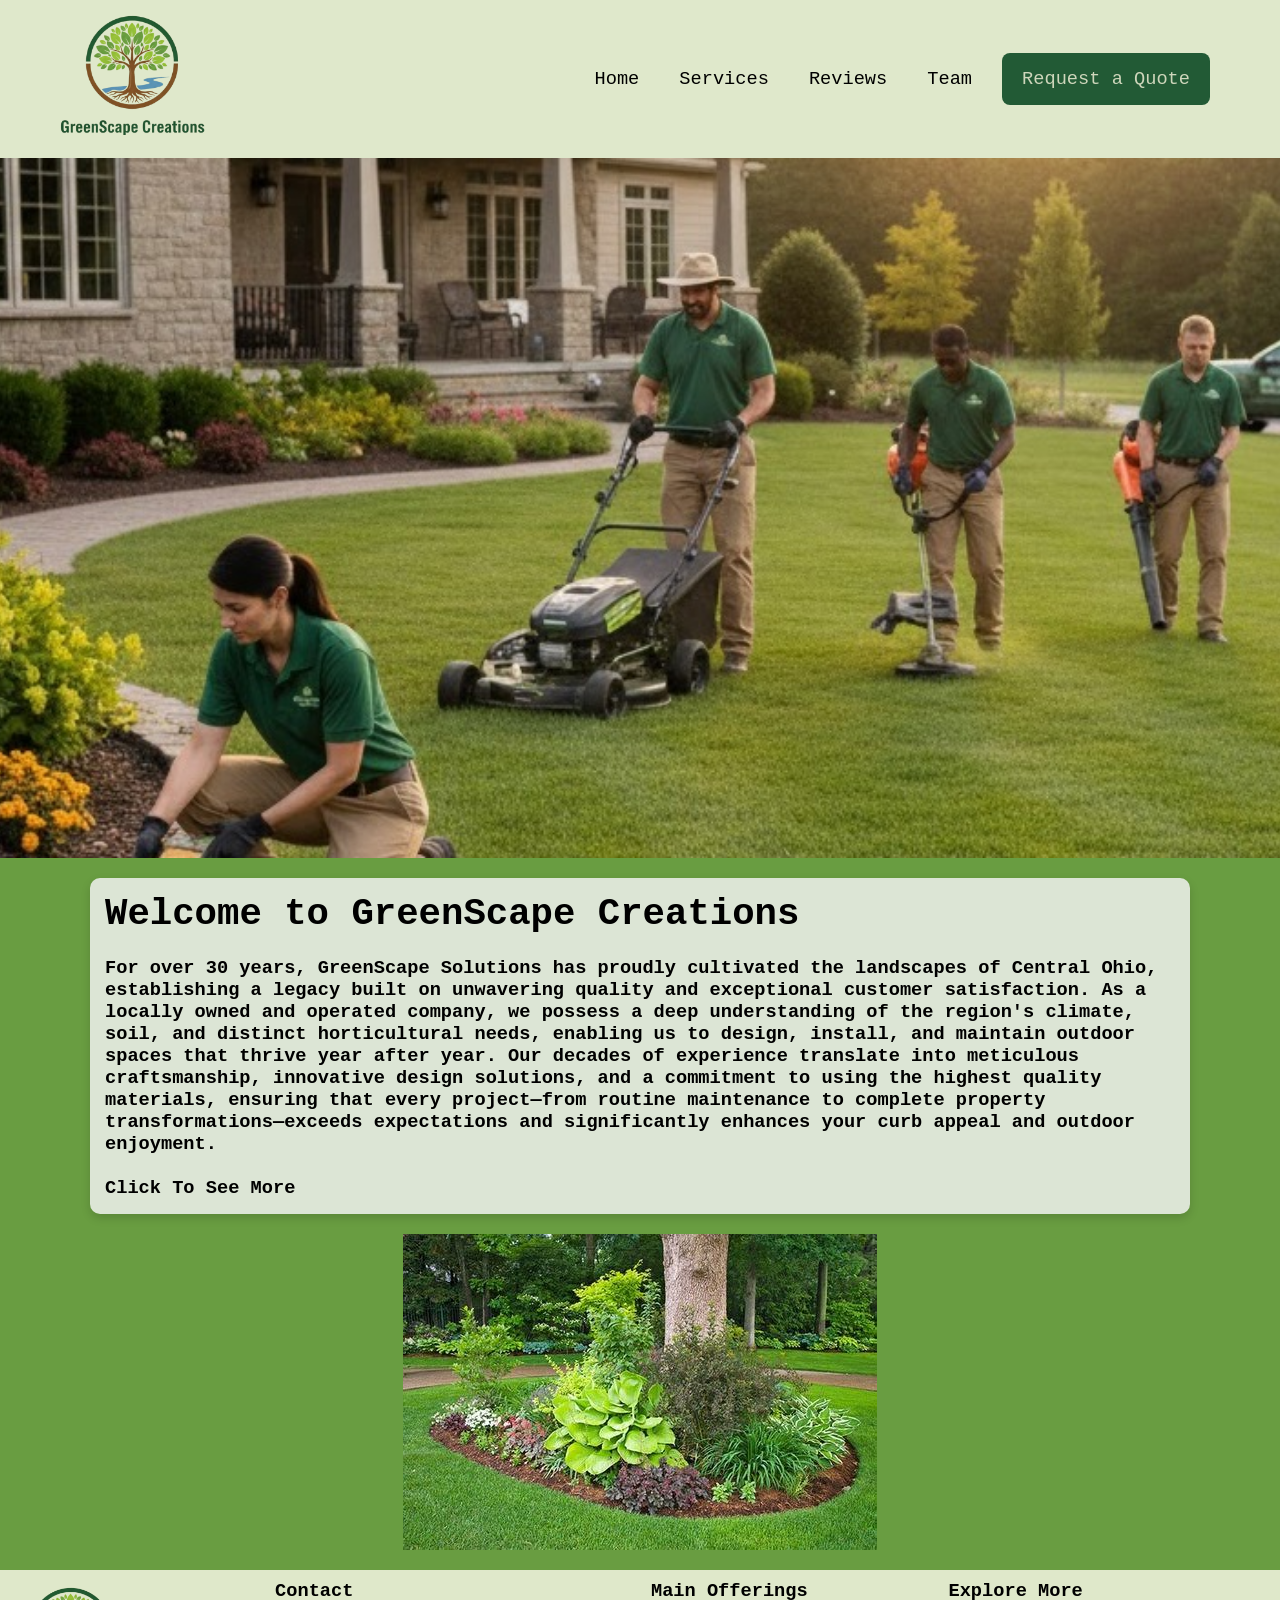
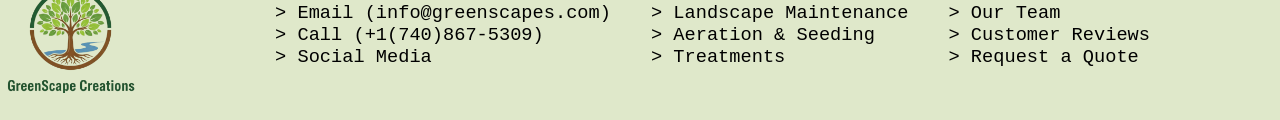
<file: index.html>
<!DOCTYPE html>
<html lang="en">
<head>
    <meta charset="UTF-8">
    <meta name="viewport" content="width=device-width, initial-scale=1.0">
    <title>Icon-Left Responsive Menu</title>
    <link rel="stylesheet" href="scripts/menu.css">
    <link rel="stylesheet" href="scripts/style.css">
    <link rel="stylesheet" href="scripts/footer.css">
    <link rel="stylesheet" href="scripts/services.css">
</head>
<body>
    <header class="navbar-container">
        <nav class="navbar">
            
            <div class="navbar-brand">
                <a href="/index.html"><img class="logo" src="img/icon.png" alt="GreenScape Logo"></a> 
            </div>

            <input type="checkbox" id="menu-toggle">
            
            <label for="menu-toggle" class="hamburger">
                <span class="bar"></span>
                <span class="bar"></span>
                <span class="bar"></span>
            </label>

            <ul class="nav-links">
                <li><a href="/index.html">Home</a></li>
                
                <li class="dropdown" id="csharp-dropdown">
                    <a href="services.html">Services</a>
                    <ul class="submenu">
                        <li><a href="aeration-seeding.html">Aeration-seeding</a></li>
                        <li><a href="landscape-maintenance.html">Landscaping Maintenance</a></li>
                        <li><a href="treatments.html">Treatments</a></li>
                    </ul>
                </li>
                
                <li><a href="reviews.html">Reviews</a></li>
                <li><a href="team.html">Team</a></li>

                <!-- <li class="dropdown" id="javascript-dropdown">
                    <a href="#javascript">JavaScript</a>
                    <ul class="submenu">
                        <li><a href="#js-frontend">Front End</a></li>
                        <li><a href="#js-backend">Back End</a></li>
                    </ul>
                </li> -->
                <li><a href="contact.html" id="request">Request a Quote</a></li>
            </ul>
        </nav>
    </header>
    <!--
    Kyle Palermini
    Aaron Wertz
    David Morales
    Alex Chandler
    Dylan Chanthasene
    -->

    <img src="img/frontPageImage2.jpg" alt="frontPageImage" class="frontPageImage">
    <div class="card-container">

        <div class="cardlite">
            <div class="card-content">
                <h1>Welcome to GreenScape Creations</h1>
                <br>
                <h4>For over 30 years, GreenScape Solutions has proudly cultivated the landscapes of Central Ohio, establishing a legacy built on unwavering quality and exceptional customer satisfaction. As a locally owned and operated company, we possess a deep understanding of the region's climate, soil, and distinct horticultural needs, enabling us to design, install, and maintain outdoor spaces that thrive year after year. Our decades of experience translate into meticulous craftsmanship, innovative design solutions, and a commitment to using the highest quality materials, ensuring that every project—from routine maintenance to complete property transformations—exceeds expectations and significantly enhances your curb appeal and outdoor enjoyment.</h4>
                <br>
                <details>
                    <summary class="More-Info"><strong>Click To See More</strong></summary>
                    <h4>At GreenScape Solutions, we believe that your landscape is a vital extension of your home or business, and we are dedicated to making that vision a reality. Our comprehensive suite of services covers every aspect of landscaping, including expert design, professional installation, and reliable year-round maintenance. We measure our success not just by the beauty of our finished projects, but by the long-term relationships we build with our clients. When you partner with GreenScape Solutions, you are choosing a company with a proven history of delivering outstanding results and earning the trust of the Central Ohio community.</h4>
                </details>
            </div>
        </div>
        <img src="img/review1-2.jpg" style="max-width: 100%; max-height: fit-content; position: relative;" alt="A picture of the trunk of a tree with a small garden around it">
    </div>
    
        <!--Footer-->
    <footer>
        <a href="/index.html"><img class="logo" src="img/icon.png" alt="GreenScape Logo"></a>
        <div>
            <ul class="links">
                <li>
                    <ul class="contact">
                        <li><strong>Contact</strong></li>
                        <li>><a href=""> Email (info@greenscapes.com)</a></li>
                        <li>><a href=""> Call (+1(740)867-5309)</a></li>
                        <li>><a href="https://facebook.dacc-appdev.com/"> Social Media</a></li>                 
                    </ul>
                </li>
                <li>
                    <ul class="mainoffering">
                        <li><strong>Main Offerings</strong></li>
                        <li>><a href="/landscape-maintenance.html"> Landscape Maintenance</a></li>
                        <li>><a href="/aeration-seeding.html"> Aeration & Seeding</a></li>
                        <li>><a href="/treatments.html"> Treatments</a></li>
                    </ul>
                </li>
                <li>
                    <ul class="exploremore">
                        <li><strong>Explore More</strong></li>
                        <li>><a href="/team.html"> Our Team</a></li>
                        <li>><a href="/reviews.html"> Customer Reviews</a></li>
                        <li>><a href="/contact.html"> Request a Quote</a></li>
                    </ul>
                </li>
            </ul>
        </div>
    </footer>

    <script src="scripts/script.js"></script>
</body>
</html>
</file>
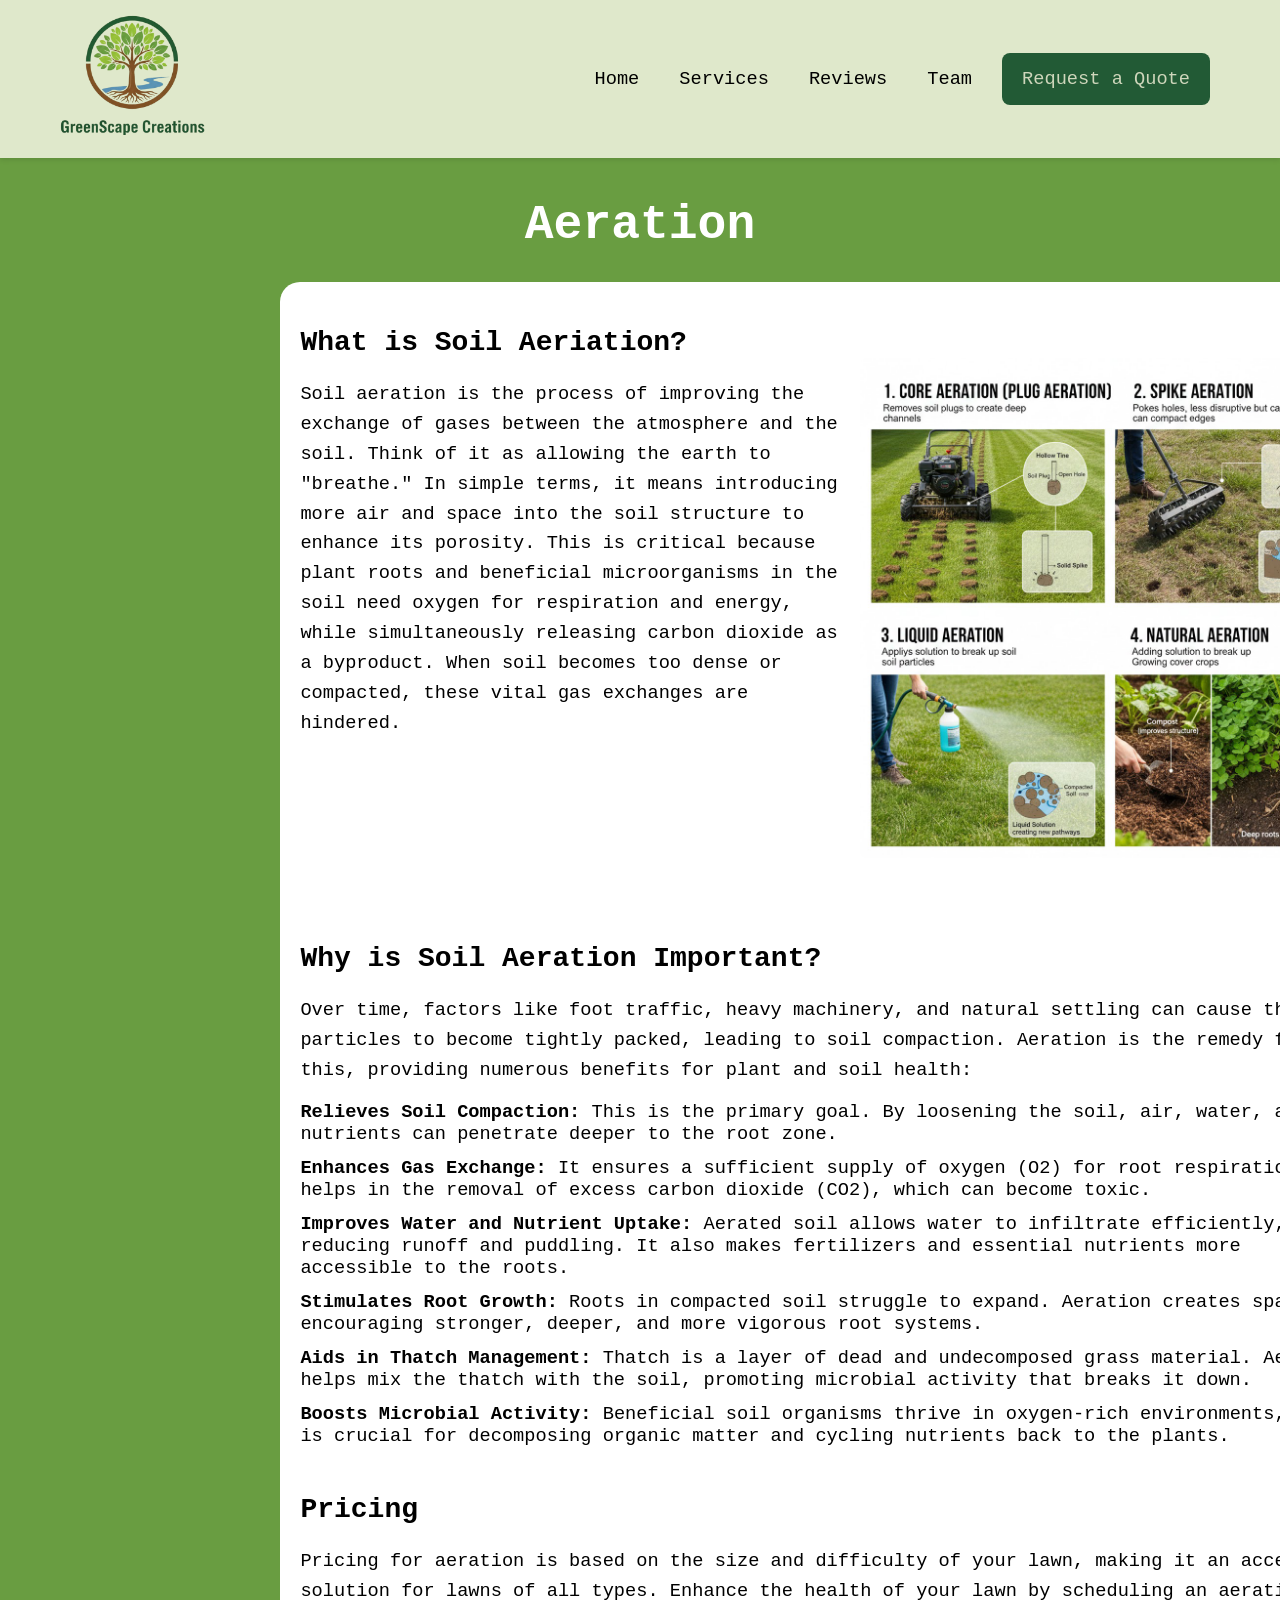
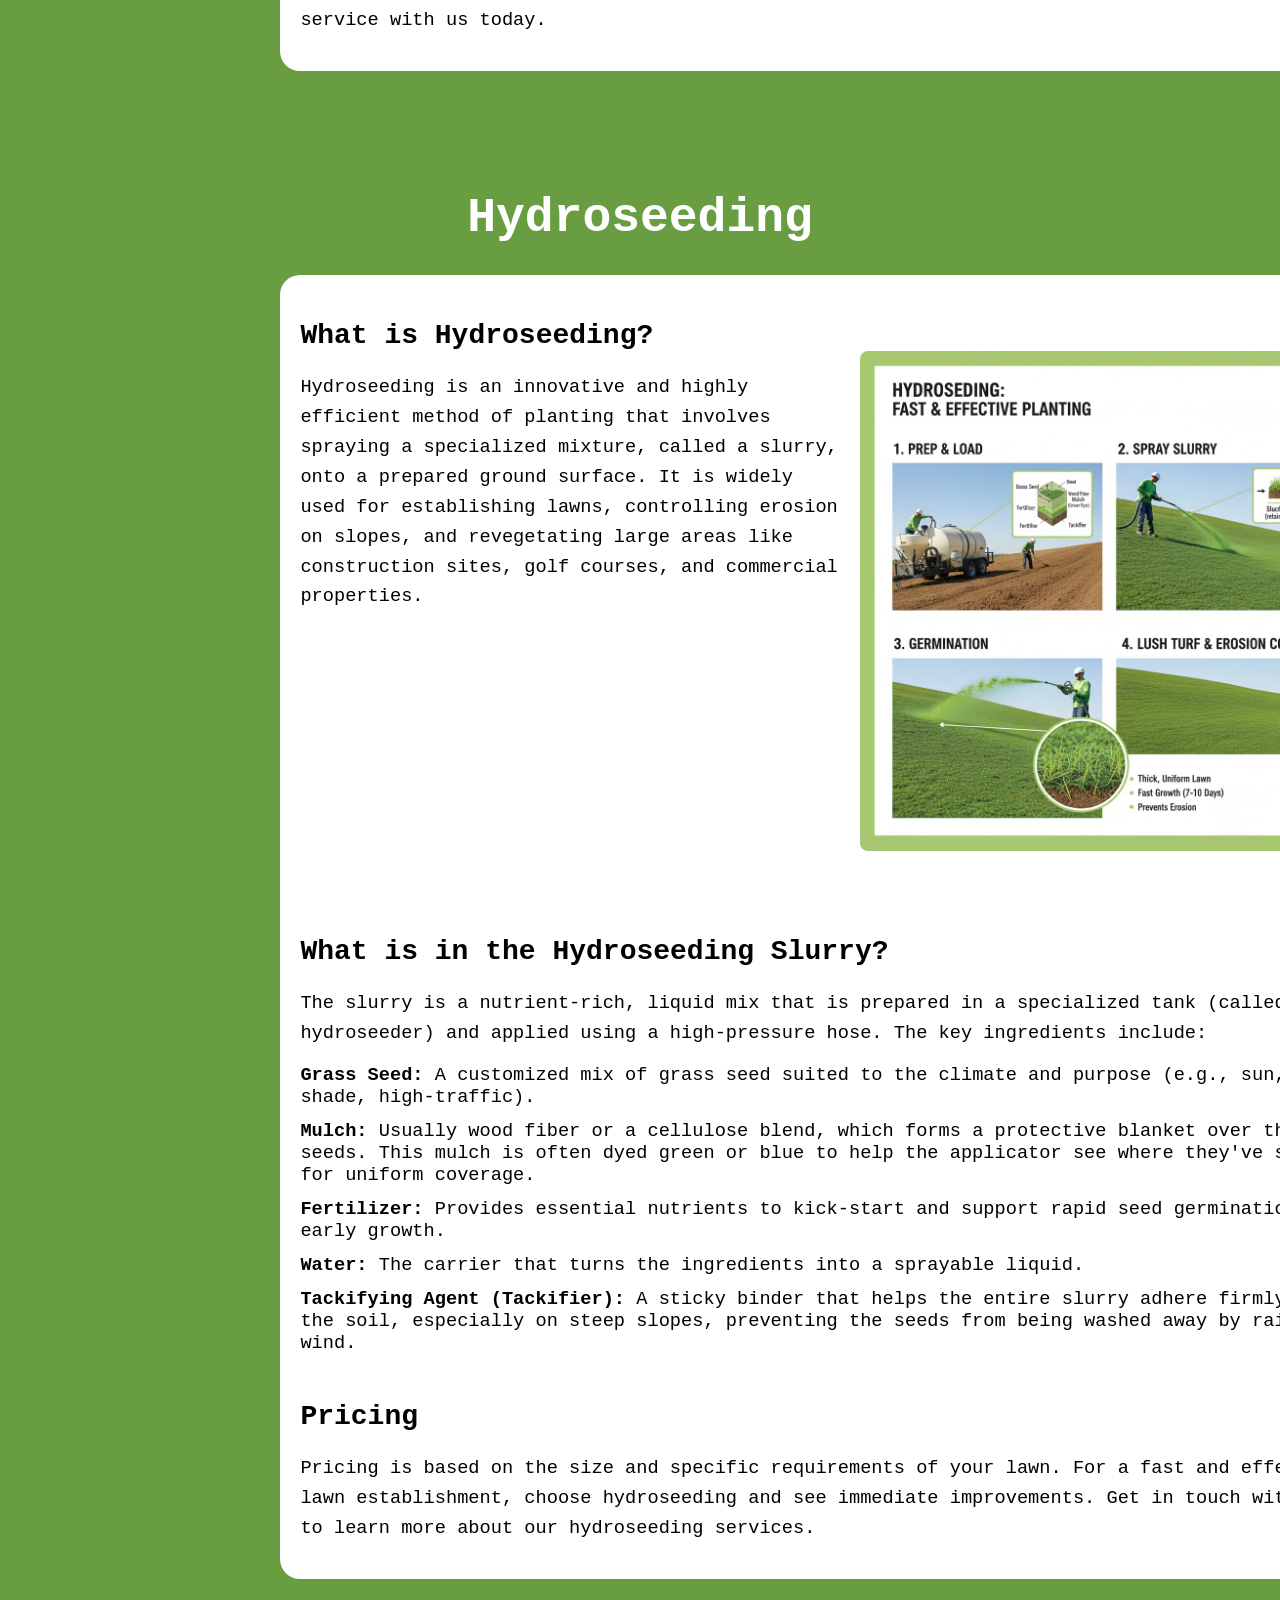
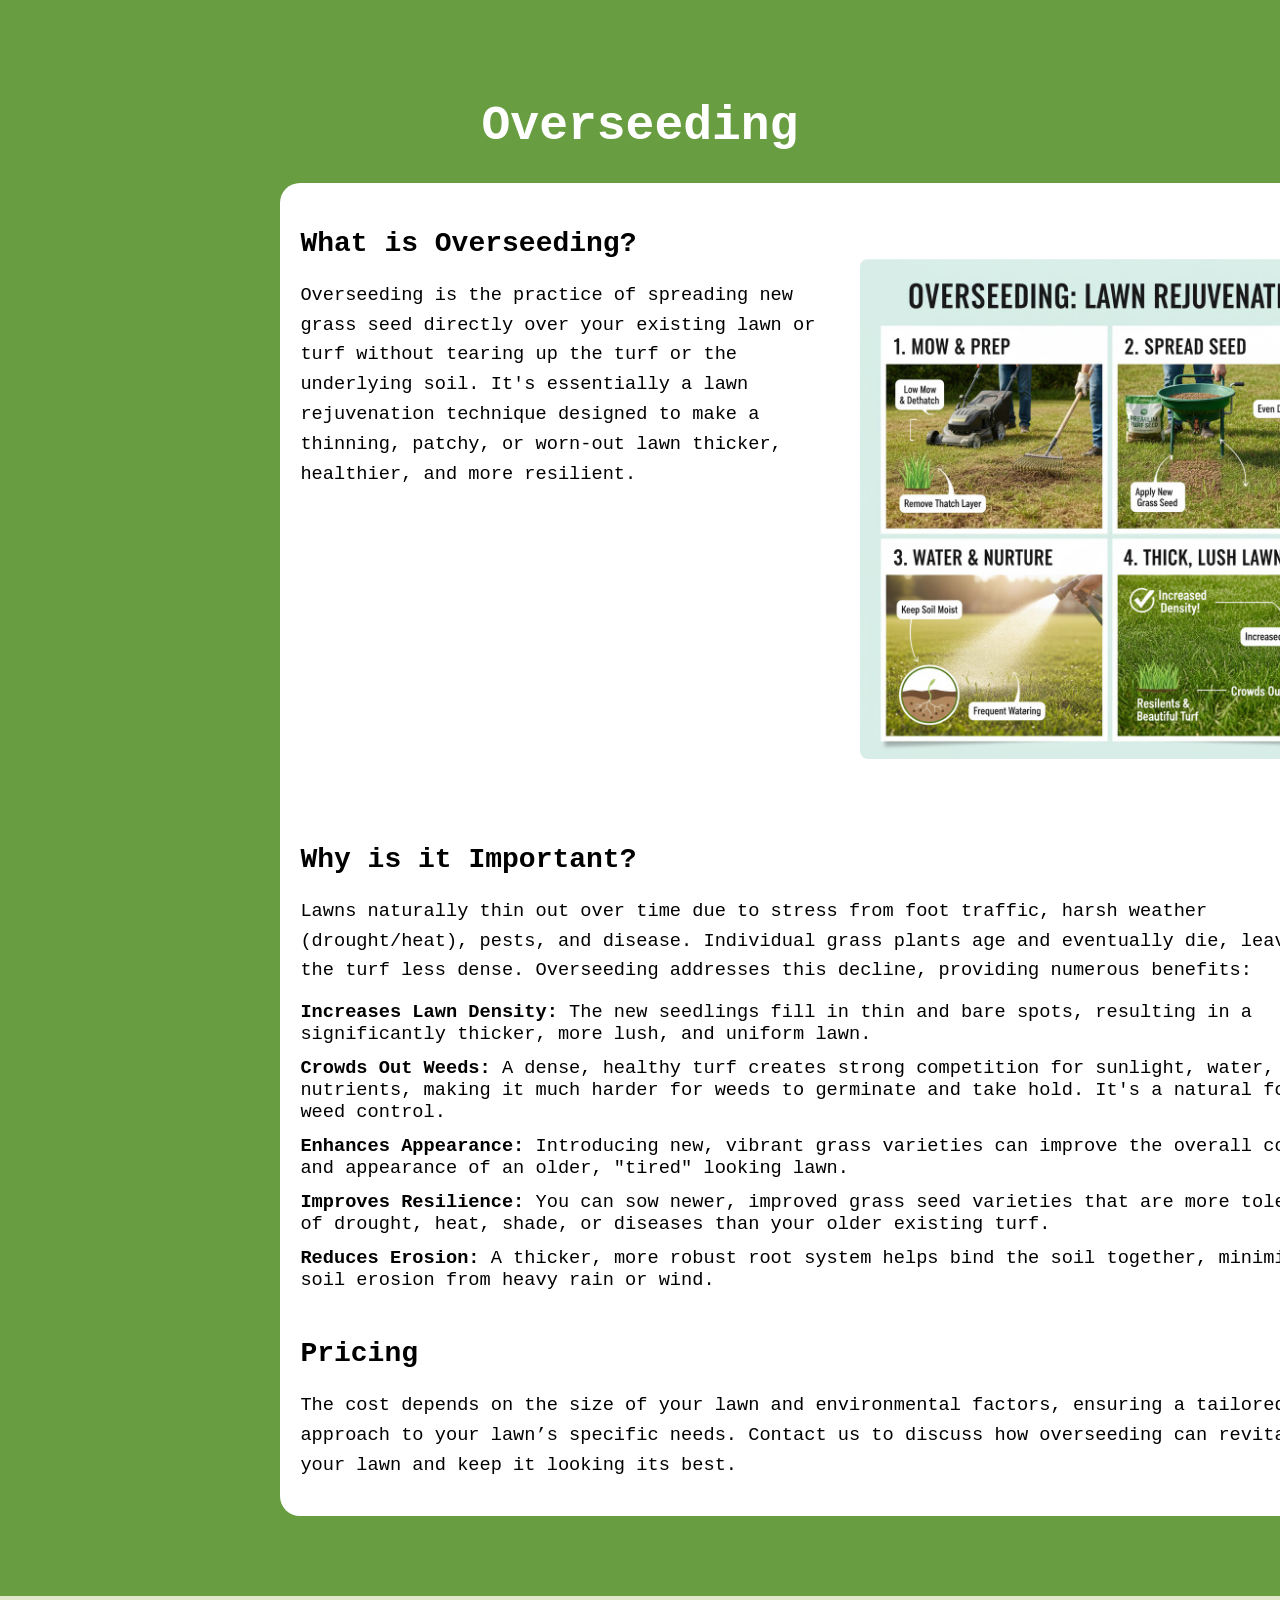
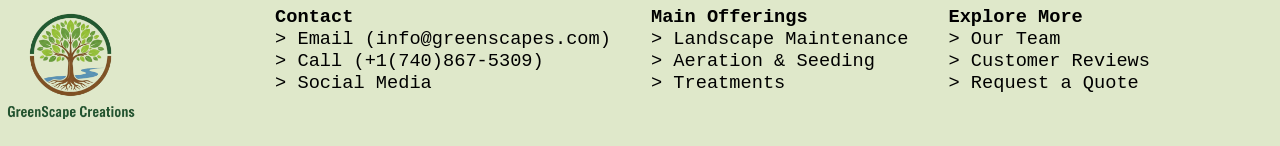
<file: aeration-seeding.html>
<!DOCTYPE html>
<html lang="en">
<head>
    <meta charset="UTF-8">
    <meta name="viewport" content="width=device-width, initial-scale=1.0">
    <link rel="stylesheet" href="scripts/menu.css">
    <link rel="stylesheet" href="scripts/style.css">
    <link rel="stylesheet" href="scripts/footer.css">
    <link rel="stylesheet" href="scripts/aeration-seeding.css">
    <title>Aeration Seeding</title>
</head>

<body>
    <header class="navbar-container">
        <nav class="navbar">
            
            <div class="navbar-brand">
                <a href="/index.html"><img class="logo" src="img/icon.png" alt="GreenScape Logo"></a> 
            </div>

            <input type="checkbox" id="menu-toggle">
            
            <label for="menu-toggle" class="hamburger">
                <span class="bar"></span>
                <span class="bar"></span>
                <span class="bar"></span>
            </label>

            <ul class="nav-links">
                <li><a href="/index.html">Home</a></li>
                
                <li class="dropdown" id="csharp-dropdown">
                    <a href="services.html">Services</a>
                    <ul class="submenu">
                        <li><a href="aeration-seeding.html">Aeration-seeding</a></li>
                        <li><a href="landscape-maintenance.html">Landscaping Maintenance</a></li>
                        <li><a href="treatments.html">Treatments</a></li>
                    </ul>
                </li>
                
                <li><a href="reviews.html">Reviews</a></li>
                <li><a href="team.html">Team</a></li>

                <!-- <li class="dropdown" id="javascript-dropdown">
                    <a href="#javascript">JavaScript</a>
                    <ul class="submenu">
                        <li><a href="#js-frontend">Front End</a></li>
                        <li><a href="#js-backend">Back End</a></li>
                    </ul>
                </li> -->
                <li><a href="contact.html" id="request">Request a Quote</a></li>
            </ul>
        </nav>
    </header>

    <!-- Aeration -->
    <div class="info-container">
        <h1 class="top-center-title">Aeration</h1>

        <div class="text-content">
            <div class="text-column">
                <h2>What is Soil Aeriation?</h2>
                <div class="image-card">
                    <img src="/img/service1-1.jpg" class="img-container" alt="aeration and seeding">
                </div>
                <br>
                <p>Soil aeration is the process of improving the exchange of gases between the atmosphere and the soil. 
                Think of it as allowing the earth to "breathe." In simple terms, it means introducing more air and space into the soil structure to enhance its porosity. 
                This is critical because plant roots and beneficial microorganisms in the soil need oxygen for respiration and energy, while simultaneously releasing carbon dioxide as a byproduct. 
                When soil becomes too dense or compacted, these vital gas exchanges are hindered.</p>
            </div>

            <div class="text-column">
                <h2>Why is Soil Aeration Important?</h2>
                <br>
                <p>Over time, factors like foot traffic, heavy machinery, and natural settling can cause the soil particles to become tightly packed, leading to soil compaction. 
                Aeration is the remedy for this, providing numerous benefits for plant and soil health:</p>

                <ul class="service1-1">
                    <li><strong>Relieves Soil Compaction:</strong> This is the primary goal. By loosening the soil, air, water, and nutrients can penetrate deeper to the root zone.</li>
                    <li><strong>Enhances Gas Exchange:</strong> It ensures a sufficient supply of oxygen (O2) for root respiration and helps in the removal of excess carbon dioxide (CO2), which can become toxic.</li>
                    <li><strong>Improves Water and Nutrient Uptake:</strong> Aerated soil allows water to infiltrate efficiently, reducing runoff and puddling. It also makes fertilizers and essential nutrients more accessible to the roots.</li>
                    <li><strong>Stimulates Root Growth:</strong> Roots in compacted soil struggle to expand. Aeration creates space, encouraging stronger, deeper, and more vigorous root systems.</li>
                    <li><strong>Aids in Thatch Management:</strong> Thatch is a layer of dead and undecomposed grass material. Aeration helps mix the thatch with the soil, promoting microbial activity that breaks it down.</li>
                    <li><strong>Boosts Microbial Activity:</strong> Beneficial soil organisms thrive in oxygen-rich environments, which is crucial for decomposing organic matter and cycling nutrients back to the plants.</li>
                </ul>

                <br>
                <h2>Pricing</h2>
                <br>
                <p>Pricing for aeration is based on the size and difficulty of your lawn, making it an accessible solution for lawns of all types. Enhance the health of your lawn by scheduling an aeration service with us today.</p>
            </div>
        </div>
    </div>

    <!-- Hydroseeding -->
    <div class="info-container">
        <h1 class="top-center-title">Hydroseeding</h1>

        <div class="text-content">
            <div class="text-column">
                <h2>What is Hydroseeding?</h2>
                <div class="image-card">
                    <img src="/img/service1-2.jpg" class="img-container" alt="aeration and seeding service 2">
                </div>
                <br>

                <p>Hydroseeding is an innovative and highly efficient method of planting that involves spraying a specialized mixture, called a slurry, onto a prepared ground surface. 
                It is widely used for establishing lawns, controlling erosion on slopes, and revegetating large areas like construction sites, golf courses, and commercial properties.</p>
            </div>

            <div class="text-column">
                <h2>What is in the Hydroseeding Slurry?</h2>
                <br>
                <p>The slurry is a nutrient-rich, liquid mix that is prepared in a specialized tank (called a hydroseeder) and applied using a high-pressure hose. The key ingredients include:</p>

                <ul class="service1-1">
                    <li><strong>Grass Seed:</strong> A customized mix of grass seed suited to the climate and purpose (e.g., sun, shade, high-traffic).</li>
                    <li><strong>Mulch:</strong> Usually wood fiber or a cellulose blend, which forms a protective blanket over the seeds. This mulch is often dyed green or blue to help the applicator see where they've sprayed for uniform coverage.</li>
                    <li><strong>Fertilizer:</strong> Provides essential nutrients to kick-start and support rapid seed germination and early growth.</li>
                    <li><strong>Water:</strong> The carrier that turns the ingredients into a sprayable liquid.</li>
                    <li><strong>Tackifying Agent (Tackifier):</strong> A sticky binder that helps the entire slurry adhere firmly to the soil, especially on steep slopes, preventing the seeds from being washed away by rain or wind.</li>
                </ul>

                <br>
                <h2>Pricing</h2>
                <br>
                <p>Pricing is based on the size and specific requirements of your lawn. For a fast and effective lawn establishment, choose hydroseeding and see immediate improvements. Get in touch with us to learn more about our hydroseeding services.</p>
            </div>
        </div>
    </div>

    <!-- Overseeding -->
    <div class="info-container">
        <h1 class="top-center-title">Overseeding</h1>

        <div class="text-content">
            <div class="text-column">
                <h2>What is Overseeding?</h2>
                <div class="image-card">
                    <img src="/img/service1-3.jpg" class="img-container" alt="aeration and seeding service 3">
                </div>
                <br>
                <p>Overseeding is the practice of spreading new grass seed directly over your existing lawn or turf without tearing up the turf or the underlying soil.
                It's essentially a lawn rejuvenation technique designed to make a thinning, patchy, or worn-out lawn thicker, healthier, and more resilient.</p>
            </div>

            <div class="text-column">
                <h2>Why is it Important?</h2>
                <br>
                <p>Lawns naturally thin out over time due to stress from foot traffic, harsh weather (drought/heat), pests, and disease. Individual grass plants age and eventually die, leaving the turf less dense. Overseeding addresses this decline, providing numerous benefits:</p>

                <ul class="service1-1">
                    <li><strong>Increases Lawn Density:</strong> The new seedlings fill in thin and bare spots, resulting in a significantly thicker, more lush, and uniform lawn.</li>
                    <li><strong>Crowds Out Weeds:</strong> A dense, healthy turf creates strong competition for sunlight, water, and nutrients, making it much harder for weeds to germinate and take hold. It's a natural form of weed control.</li>
                    <li><strong>Enhances Appearance:</strong> Introducing new, vibrant grass varieties can improve the overall color and appearance of an older, "tired" looking lawn.</li>
                    <li><strong>Improves Resilience:</strong> You can sow newer, improved grass seed varieties that are more tolerant of drought, heat, shade, or diseases than your older existing turf.</li>
                    <li><strong>Reduces Erosion:</strong> A thicker, more robust root system helps bind the soil together, minimizing soil erosion from heavy rain or wind.</li>
                </ul>

                <br>
                <h2>Pricing</h2>
                <br>
                <p>The cost depends on the size of your lawn and environmental factors, ensuring a tailored approach to your lawn’s specific needs. Contact us to discuss how overseeding can revitalize your lawn and keep it looking its best.</p>
            </div>
        </div>
    </div>

    <!-- Footer unchanged -->
    <footer>
        <a href="/index.html"><img class="logo" src="img/icon.png" alt="GreenScape Logo"></a>
        <div>
            <ul class="links">
                <li>
                    <ul class="contact">
                        <li><strong>Contact</strong></li>
                        <li>><a href=""> Email (info@greenscapes.com)</a></li>
                        <li>><a href=""> Call (+1(740)867-5309)</a></li>
                        <li>><a href="https://facebook.dacc-appdev.com/"> Social Media</a></li>                 
                    </ul>
                </li>
                <li>
                    <ul class="mainoffering">
                        <li><strong>Main Offerings</strong></li>
                        <li>><a href="/landscape-maintenance.html"> Landscape Maintenance</a></li>
                        <li>><a href="/aeration-seeding.html"> Aeration & Seeding</a></li>
                        <li>><a href="/treatments.html"> Treatments</a></li>
                    </ul>
                </li>
                <li>
                    <ul class="exploremore">
                        <li><strong>Explore More</strong></li>
                        <li>><a href="/team.html"> Our Team</a></li>
                        <li>><a href="/reviews.html"> Customer Reviews</a></li>
                        <li>><a href="/contact.html"> Request a Quote</a></li>
                    </ul>
                </li>
            </ul>
        </div>
    </footer>

</body>
</html>
</file>
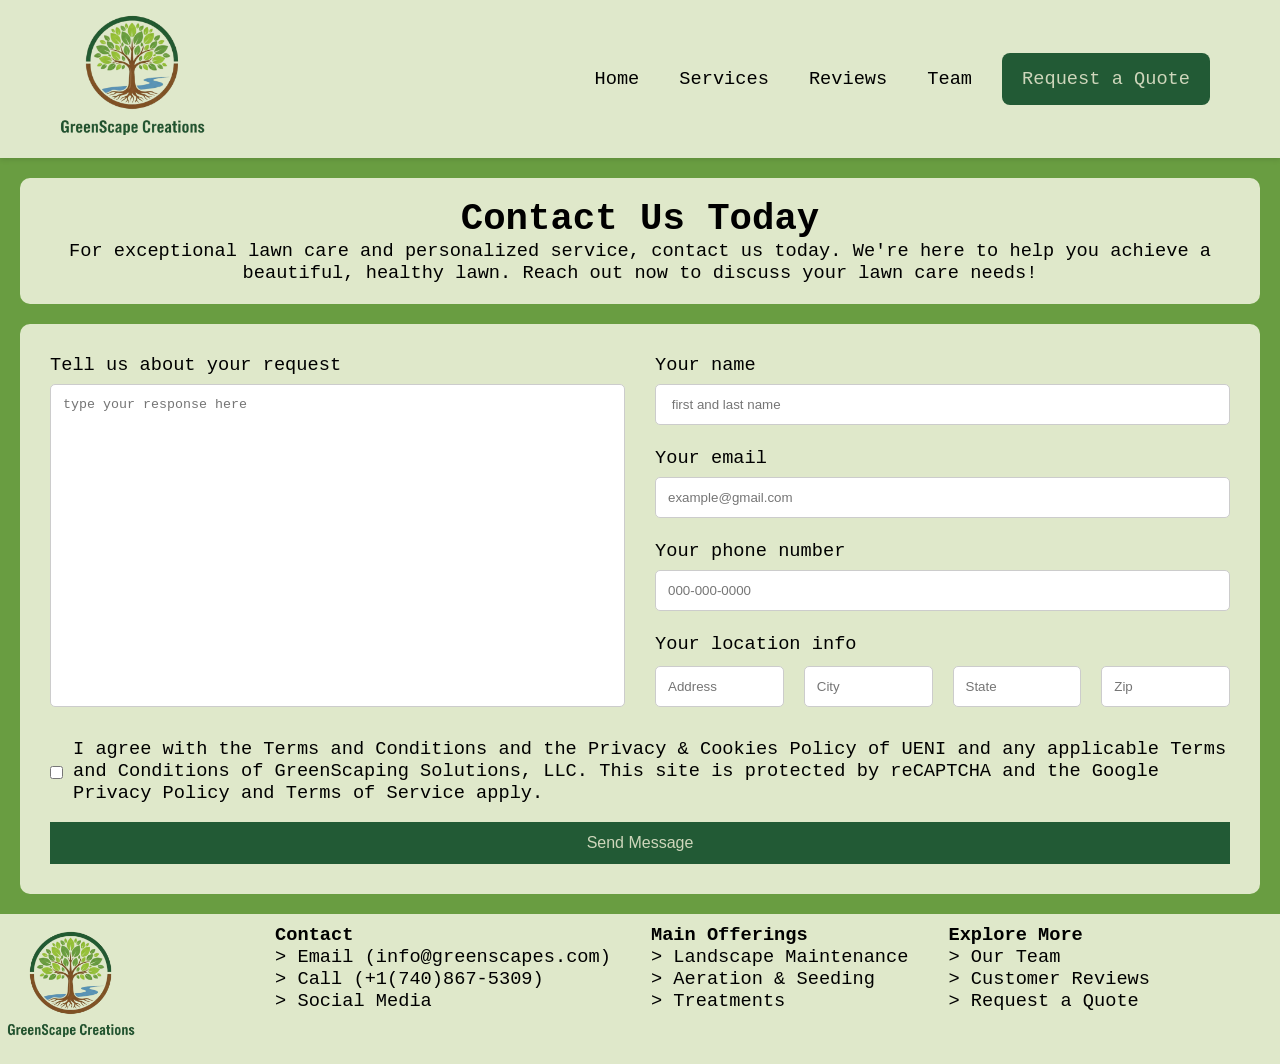
<file: contact.html>
<!DOCTYPE html>
<html lang="en">
<head>
    <meta charset="UTF-8">
    <meta name="viewport" content="width=device-width, initial-scale=1.0">
    <link rel="stylesheet" href="scripts/style.css">
    <link rel="stylesheet" href="scripts/contact.css">
    <title> Contact us! </title>
    <link rel="stylesheet" href="scripts/menu.css">
    <link rel="stylesheet" href="scripts/style.css">
    <link rel="stylesheet" href="scripts/footer.css">
    <link rel="stylesheet" href="scripts/contact.css">
</head>
<body>
    <header class="navbar-container">
        <nav class="navbar">
            
            <div class="navbar-brand">
                <a href="/index.html"><img class="logo" src="img/icon.png" alt="GreenScape Logo"></a> 
            </div>

            <input type="checkbox" id="menu-toggle">
            
            <label for="menu-toggle" class="hamburger">
                <span class="bar"></span>
                <span class="bar"></span>
                <span class="bar"></span>
            </label>

            <ul class="nav-links">
                <li><a href="/index.html">Home</a></li>
                
                <li class="dropdown" id="csharp-dropdown">
                    <a href="services.html">Services</a>
                    <ul class="submenu">
                        <li><a href="aeration-seeding.html">Aeration-seeding</a></li>
                        <li><a href="landscape-maintenance.html">Landscaping Maintenance</a></li>
                        <li><a href="treatments.html">Treatments</a></li>
                    </ul>
                </li>
                
                <li><a href="reviews.html">Reviews</a></li>
                <li><a href="team.html">Team</a></li>

                <!-- <li class="dropdown" id="javascript-dropdown">
                    <a href="#javascript">JavaScript</a>
                    <ul class="submenu">
                        <li><a href="#js-frontend">Front End</a></li>
                        <li><a href="#js-backend">Back End</a></li>
                    </ul>
                </li> -->
                <li><a href="contact.html" id="request">Request a Quote</a></li>
            </ul>
        </nav>
    </header>

    <div class="details">
        <h1>Contact Us Today</h1>
        <p>For exceptional lawn care and personalized service, contact us today. We're here to help you achieve a beautiful, healthy lawn. Reach out now to discuss your lawn care needs!</p>
    </div>
    
    <form>
        <div class="form-grid">

            <!-- Left Side-->
            <div class="left">
                <label class="message" for="message">
                    Tell us about your request
                </label><br>
                
                <textarea placeholder="type your response here" id="message" name="message" rows="4" cols="50"></textarea>
            </div>

            <!-- Right Side-->
            <div class="right">

                <label for="name">Your name</label><br>
                <input placeholder=" first and last name" type="text" id="name" name="name"><br><br>

                <label for="email">Your email</label><br>
                <input placeholder="example@gmail.com" type="email" id="email" name="email"><br><br>

                <label for="number">Your phone number</label><br>
                <input placeholder="000-000-0000" type="tel" id="number" name="number"><br><br>

                <label for="address">Your location info</label>
                <div class="location">
                    
                    <input placeholder="Address" type="text" name="address">
                    <input placeholder="City" type="text" name="city">
                    <input placeholder="State" type="text" name="state">
                    <input placeholder="Zip" type="text" name="Zip">

                </div>
                
            </div>

        </div>

        <!--Terms of service-->
        
        <div class="terms">
            <input type="checkbox" id="terms" name="terms" required>

            <label for="terms">
                I agree with the Terms and Conditions and the Privacy & Cookies Policy of UENI and any applicable Terms and Conditions of GreenScaping Solutions, LLC. This site is protected by reCAPTCHA and the Google Privacy Policy and Terms of Service apply.
            </label>
        </div>        

        <input type="submit" value="Send Message" id="submit">

    </form>

    <footer>
        <a href="/index.html"><img class="logo" src="img/icon.png" alt="GreenScape Logo"></a>
        <div>
            <ul class="links">
                <li>
                    <ul class="contact">
                        <li><strong>Contact</strong></li>
                        <li>><a href=""> Email (info@greenscapes.com)</a></li>
                        <li>><a href=""> Call (+1(740)867-5309)</a></li>
                        <li>><a href="https://facebook.dacc-appdev.com/"> Social Media</a></li>                 
                    </ul>
                </li>
                <li>
                    <ul class="mainoffering">
                        <li><strong>Main Offerings</strong></li>
                        <li>><a href="/landscape-maintenance.html"> Landscape Maintenance</a></li>
                        <li>><a href="/aeration-seeding.html"> Aeration & Seeding</a></li>
                        <li>><a href="/treatments.html"> Treatments</a></li>
                    </ul>
                </li>
                <li>
                    <ul class="exploremore">
                        <li><strong>Explore More</strong></li>
                        <li>><a href="/team.html"> Our Team</a></li>
                        <li>><a href="/reviews.html"> Customer Reviews</a></li>
                        <li>><a href="/contact.html"> Request a Quote</a></li>
                    </ul>
                </li>
            </ul>
        </div>
    </footer>
</body>
</html>
</file>
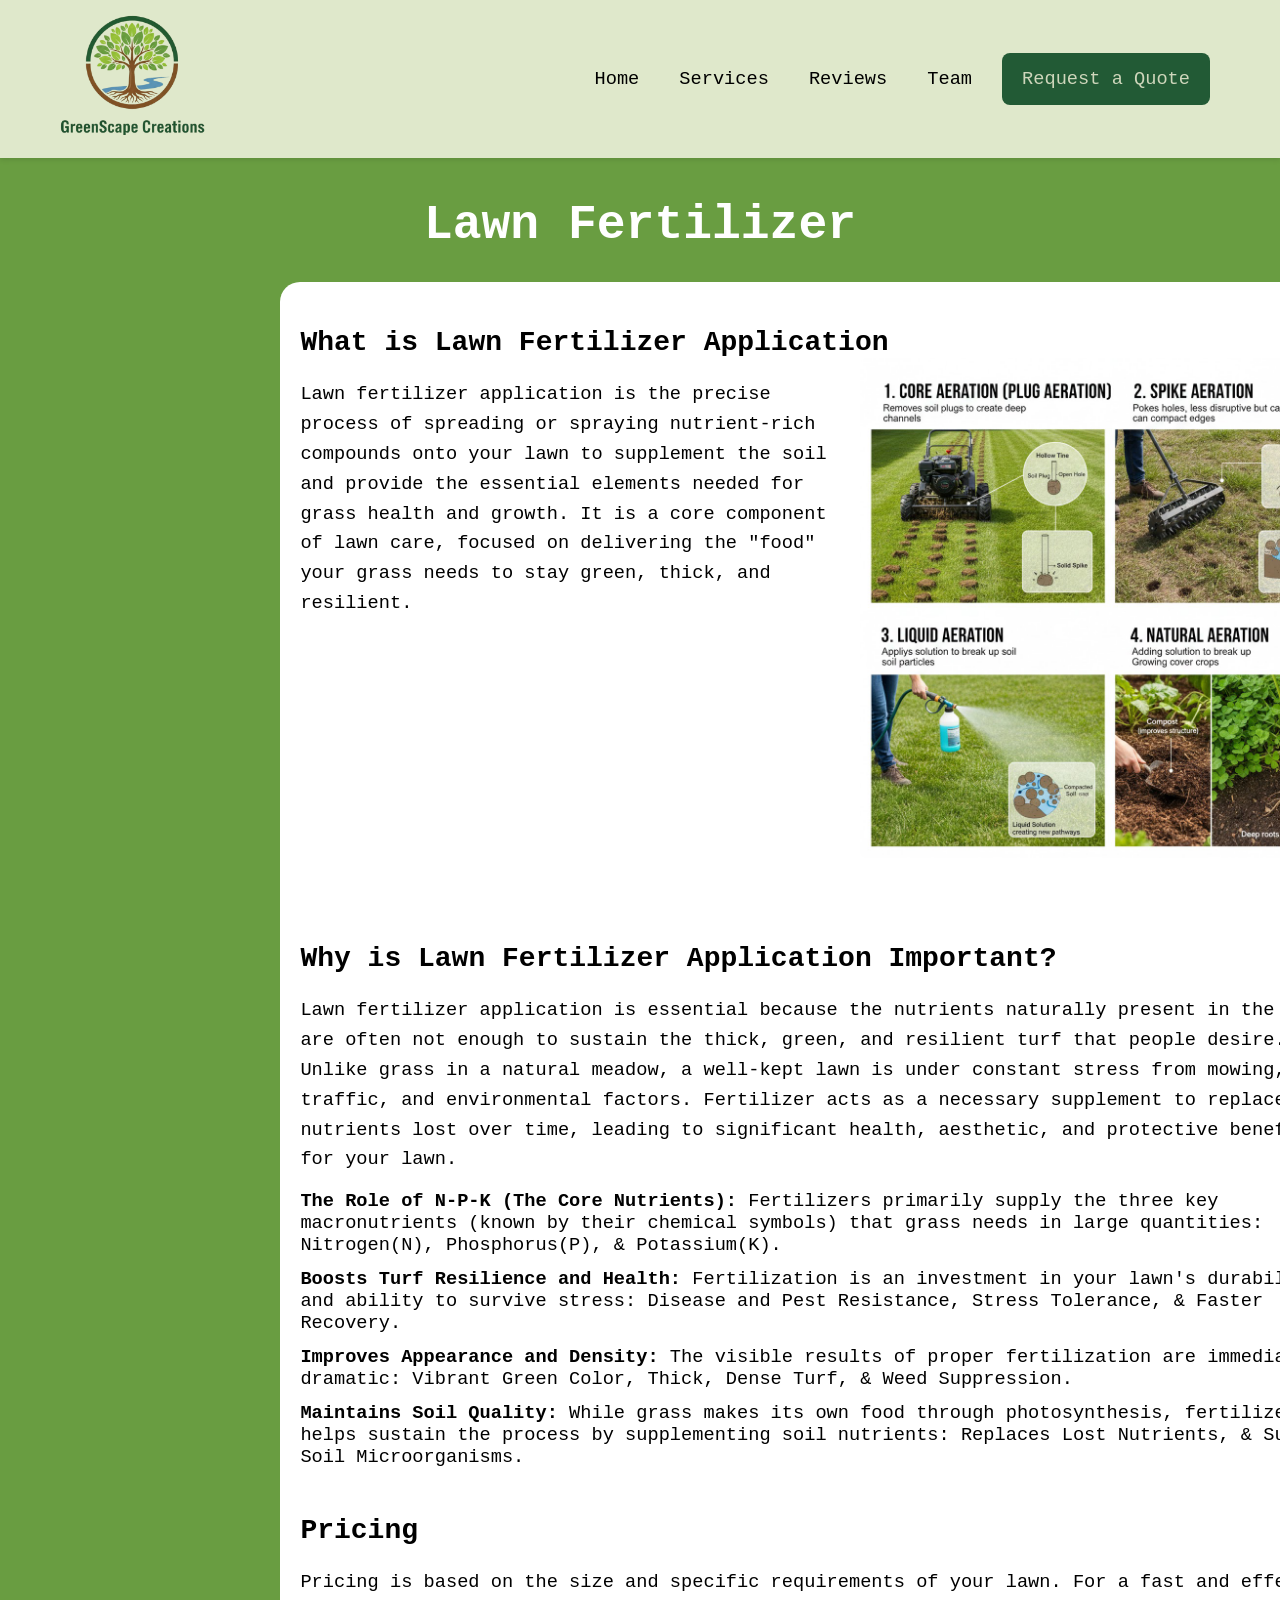
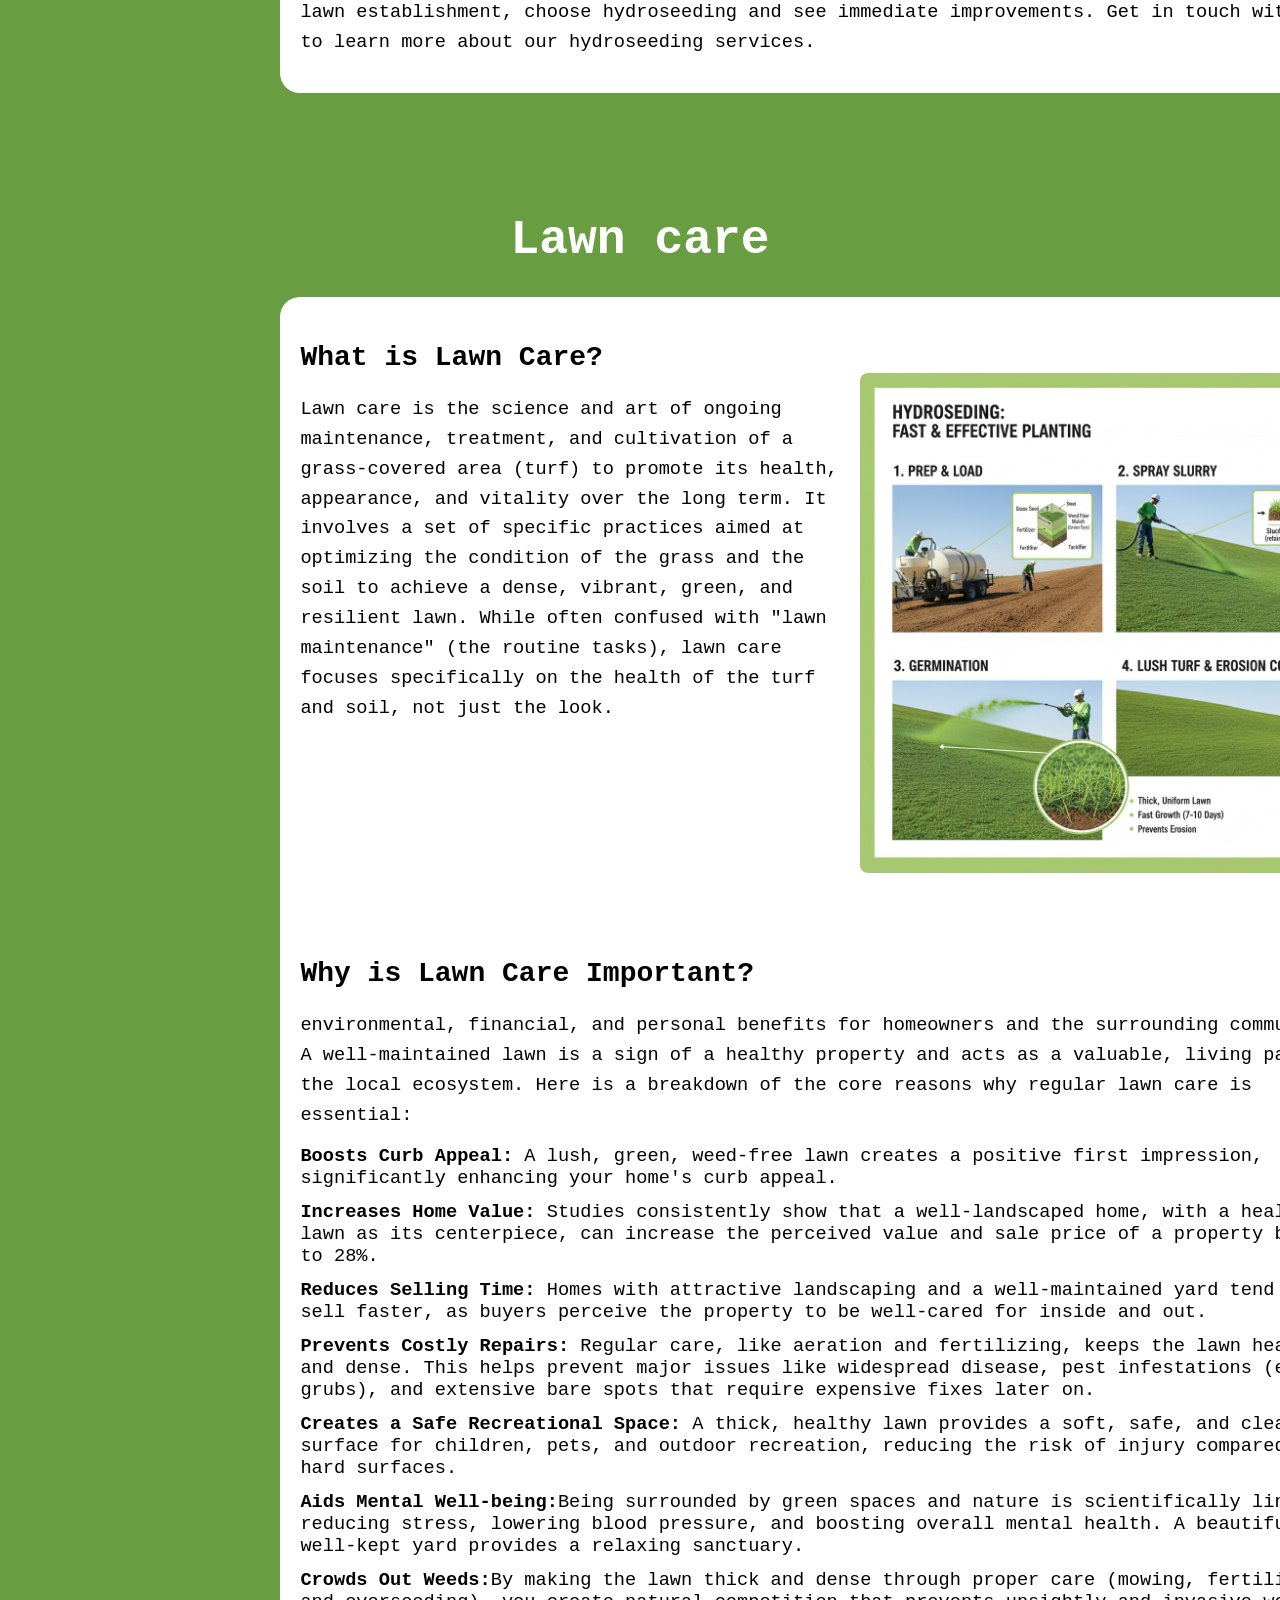
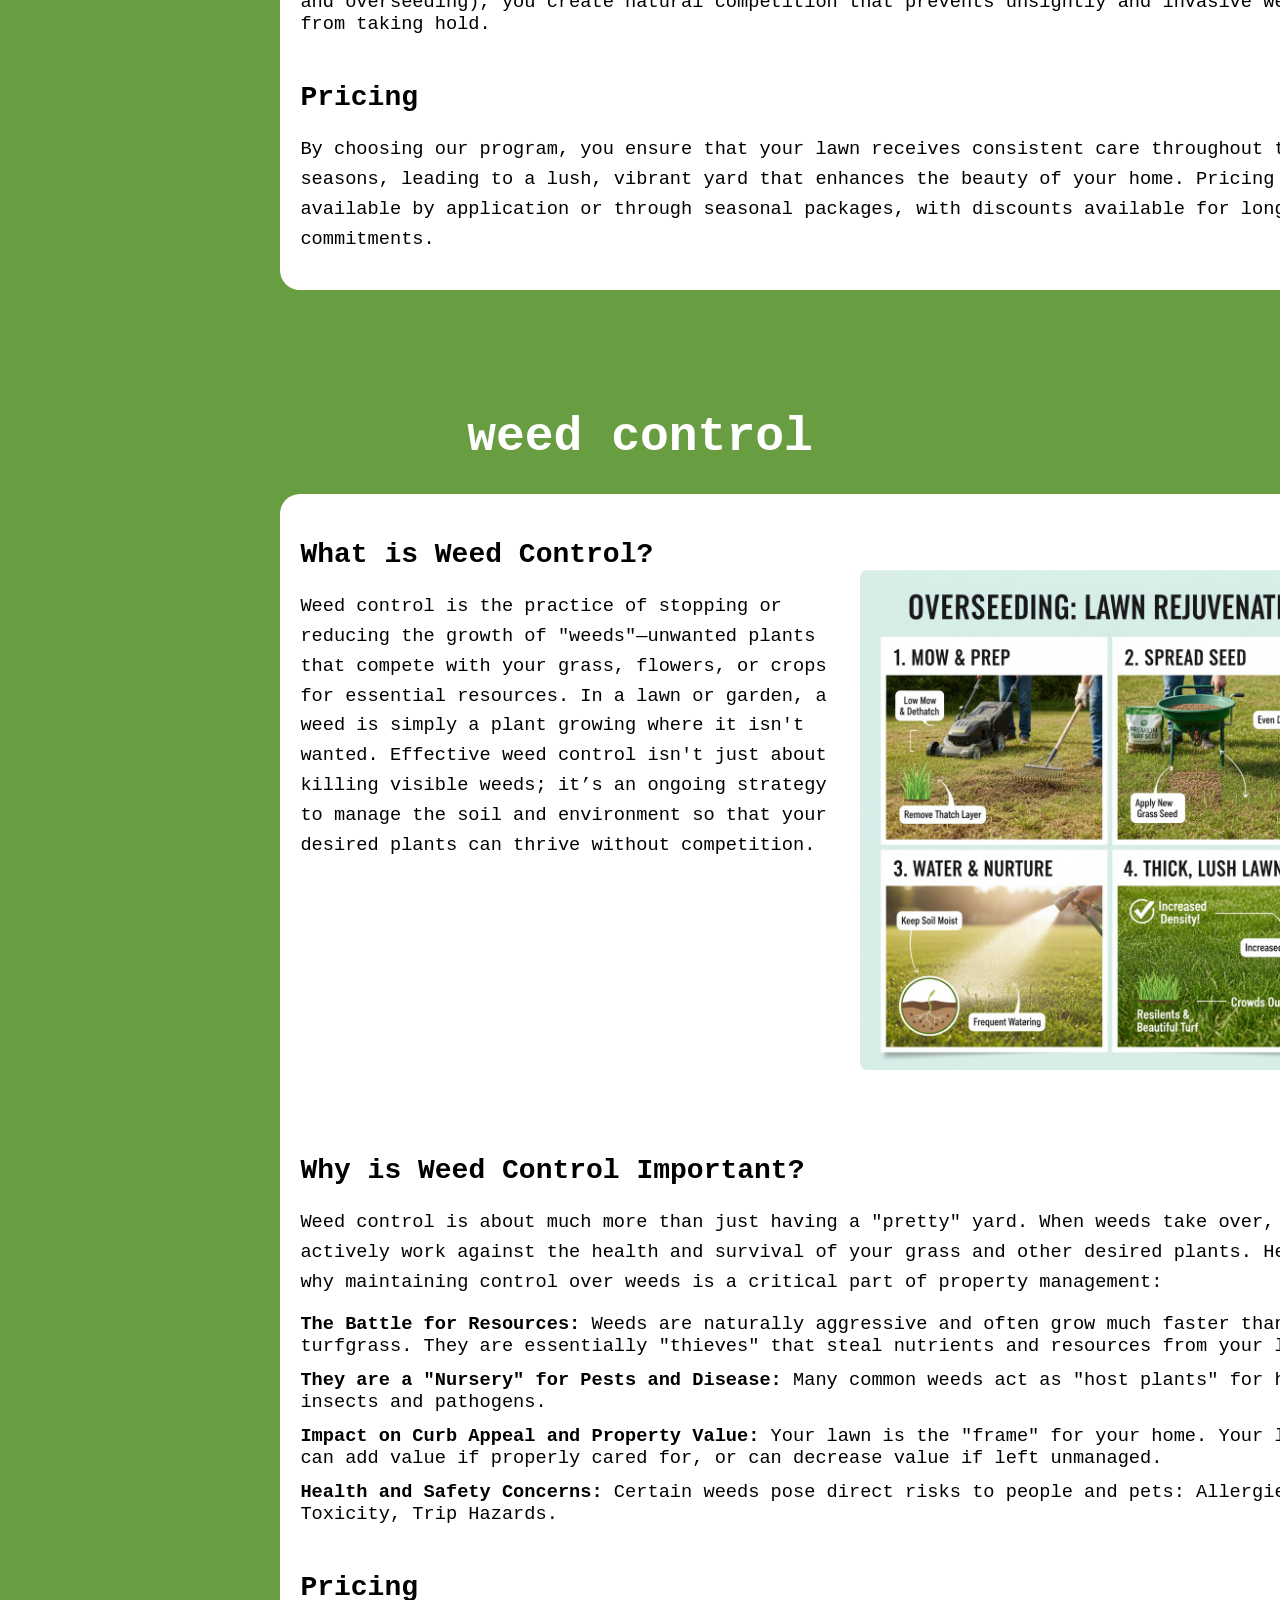
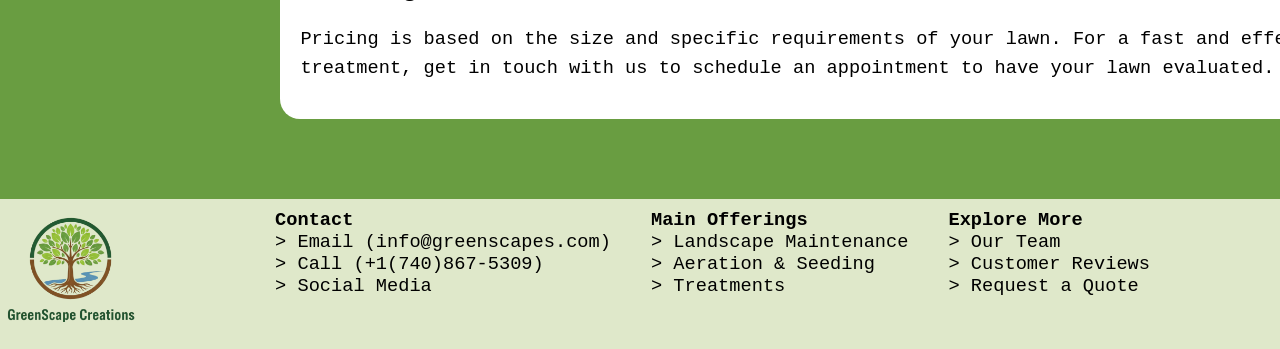
<file: landscape-maintenance.html>
<!DOCTYPE html>
<html lang="en">
<head>
    <meta charset="UTF-8">
    <meta name="viewport" content="width=device-width, initial-scale=1.0">
    <title>Landscape maintenance</title>
    <link rel="stylesheet" href="scripts/menu.css">
    <link rel="stylesheet" href="scripts/style.css">
    <link rel="stylesheet" href="scripts/footer.css">
    <link rel="stylesheet" href="scripts/aeration-seeding.css">
</head>
<body>
    <header class="navbar-container">
        <nav class="navbar">
            
            <div class="navbar-brand">
                <a href="/index.html"><img class="logo" src="img/icon.png" alt="GreenScape Logo"></a> 
            </div>

            <input type="checkbox" id="menu-toggle">
            
            <label for="menu-toggle" class="hamburger">
                <span class="bar"></span>
                <span class="bar"></span>
                <span class="bar"></span>
            </label>

            <ul class="nav-links">
                <li><a href="/index.html">Home</a></li>
                
                <li class="dropdown" id="csharp-dropdown">
                    <a href="services.html">Services</a>
                    <ul class="submenu">
                        <li><a href="aeration-seeding.html">Aeration-seeding</a></li>
                        <li><a href="landscape-maintenance.html">Landscaping Maintenance</a></li>
                        <li><a href="treatments.html">Treatments</a></li>
                    </ul>
                </li>
                
                <li><a href="reviews.html">Reviews</a></li>
                <li><a href="team.html">Team</a></li>

                <!-- <li class="dropdown" id="javascript-dropdown">
                    <a href="#javascript">JavaScript</a>
                    <ul class="submenu">
                        <li><a href="#js-frontend">Front End</a></li>
                        <li><a href="#js-backend">Back End</a></li>
                    </ul>
                </li> -->
                <li><a href="contact.html" id="request">Request a Quote</a></li>
            </ul>
        </nav>
    </header>

    <!-- Aeration -->
    <div class="info-container">
        <h1 class="top-center-title">Lawn Fertilizer</h1>

        <div class="text-content">
            <div class="text-column">
                <h2>What is Lawn Fertilizer Application</h2>
                <div class="image-card">
                    <img src="/img/service1-1.jpg" class="img-container" alt="aeration and seeding">
                </div>
                <br>
                <p>Lawn fertilizer application is the precise process of spreading or spraying nutrient-rich compounds onto your lawn to supplement the soil and provide the essential elements needed for grass health and growth.
                   It is a core component of lawn care, focused on delivering the "food" your grass needs to stay green, thick, and resilient.</p>
            </div>

            <div class="text-column">
                <h2>Why is Lawn Fertilizer Application Important?</h2>
                <br>
                <p>Lawn fertilizer application is essential because the nutrients naturally present in the soil are often not enough to sustain the thick, green, and resilient turf that people desire. Unlike grass in a natural meadow, a well-kept lawn is under constant stress from mowing, foot traffic, and environmental factors.
                   Fertilizer acts as a necessary supplement to replace vital nutrients lost over time, leading to significant health, aesthetic, and protective benefits for your lawn.</p>

                <ul class="service1-1">
                    <li><strong>The Role of N-P-K (The Core Nutrients):</strong> Fertilizers primarily supply the three key macronutrients (known by their chemical symbols) that grass needs in large quantities: Nitrogen(N), Phosphorus(P), & Potassium(K).</li>
                    <li><strong>Boosts Turf Resilience and Health:</strong> Fertilization is an investment in your lawn's durability and ability to survive stress: Disease and Pest Resistance, Stress Tolerance, & Faster Recovery.</li>
                    <li><strong>Improves Appearance and Density:</strong> The visible results of proper fertilization are immediate and dramatic: Vibrant Green Color, Thick, Dense Turf, & Weed Suppression.</li>
                    <li><strong>Maintains Soil Quality:</strong> While grass makes its own food through photosynthesis, fertilizer helps sustain the process by supplementing soil nutrients: Replaces Lost Nutrients, & Supports Soil Microorganisms.</li>
                </ul>

                <br>
                <h2>Pricing</h2>
                <br>
                <p>Pricing is based on the size and specific requirements of your lawn. For a fast and effective lawn establishment, choose hydroseeding and see immediate improvements. Get in touch with us to learn more about our hydroseeding services.</p>
            </div>
        </div>
    </div>

    <!-- Hydroseeding -->
    <div class="info-container">
        <h1 class="top-center-title">Lawn care</h1>

        <div class="text-content">
            <div class="text-column">
                <h2>What is Lawn Care?</h2>
                <div class="image-card">
                    <img src="/img/service1-2.jpg" class="img-container" alt="aeration and seeding service 2">
                </div>
                <br>

                <p>Lawn care is the science and art of ongoing maintenance, treatment, and cultivation of a grass-covered area (turf) to promote its health, appearance, and vitality over the long term.
                   It involves a set of specific practices aimed at optimizing the condition of the grass and the soil to achieve a dense, vibrant, green, and resilient lawn.
                   While often confused with "lawn maintenance" (the routine tasks), lawn care focuses specifically on the health of the turf and soil, not just the look.</p>
            </div>

            <div class="text-column">
                <h2>Why is Lawn Care Important?</h2>
                <br>
                <p>environmental, financial, and personal benefits for homeowners and the surrounding community.
                   A well-maintained lawn is a sign of a healthy property and acts as a valuable, living part of the local ecosystem.
                   Here is a breakdown of the core reasons why regular lawn care is essential:</p>

                <ul class="service1-1">
                    <li><strong>Boosts Curb Appeal:</strong> A lush, green, weed-free lawn creates a positive first impression, significantly enhancing your home's curb appeal.</li>
                    <li><strong>Increases Home Value:</strong> Studies consistently show that a well-landscaped home, with a healthy lawn as its centerpiece, can increase the perceived value and sale price of a property by 5% to 28%.</li>
                    <li><strong>Reduces Selling Time:</strong> Homes with attractive landscaping and a well-maintained yard tend to sell faster, as buyers perceive the property to be well-cared for inside and out.</li>
                    <li><strong>Prevents Costly Repairs:</strong> Regular care, like aeration and fertilizing, keeps the lawn healthy and dense. This helps prevent major issues like widespread disease, pest infestations (e.g., grubs), and extensive bare spots that require expensive fixes later on.</li>
                    <li><strong>Creates a Safe Recreational Space:</strong> A thick, healthy lawn provides a soft, safe, and clean surface for children, pets, and outdoor recreation, reducing the risk of injury compared to hard surfaces.</li>
                    <li><strong>Aids Mental Well-being:</strong>Being surrounded by green spaces and nature is scientifically linked to reducing stress, lowering blood pressure, and boosting overall mental health. A beautiful, well-kept yard provides a relaxing sanctuary.</li>
                    <li><strong>Crowds Out Weeds:</strong>By making the lawn thick and dense through proper care (mowing, fertilizing, and overseeding), you create natural competition that prevents unsightly and invasive weeds from taking hold.</li>
                </ul>

                <br>
                <h2>Pricing</h2>
                <br>
                <p>By choosing our program, you ensure that your lawn receives consistent care throughout the seasons, leading to a lush, vibrant yard that enhances the beauty of your home. Pricing is available by application or through seasonal packages, with discounts available for long-term commitments.</p>
            </div>
        </div>
    </div>

    <!-- Overseeding -->
    <div class="info-container">
        <h1 class="top-center-title">weed control</h1>

        <div class="text-content">
            <div class="text-column">
                <h2>What is Weed Control?</h2>
                <div class="image-card">
                    <img src="/img/service1-3.jpg" class="img-container" alt="aeration and seeding service 3">
                </div>
                <br>
                <p>Weed control is the practice of stopping or reducing the growth of "weeds"—unwanted plants that compete with your grass, flowers, or crops for essential resources.
                   In a lawn or garden, a weed is simply a plant growing where it isn't wanted. Effective weed control isn't just about killing visible weeds; it’s an ongoing strategy to manage the soil and environment so that your desired plants can thrive without competition.</p>
            </div>

            <div class="text-column">
                <h2>Why is Weed Control Important?</h2>
                <br>
                <p>Weed control is about much more than just having a "pretty" yard. When weeds take over, they actively work against the health and survival of your grass and other desired plants.
                   Here is why maintaining control over weeds is a critical part of property management:</p>

                <ul class="service1-1">
                    <li><strong>The Battle for Resources:</strong> Weeds are naturally aggressive and often grow much faster than turfgrass. They are essentially "thieves" that steal nutrients and resources from your lawn.</li>
                    <li><strong>They are a "Nursery" for Pests and Disease:</strong> Many common weeds act as "host plants" for harmful insects and pathogens.</li>
                    <li><strong>Impact on Curb Appeal and Property Value:</strong> Your lawn is the "frame" for your home. Your lawn can add value if properly cared for, or can decrease value if left unmanaged.</li>
                    <li><strong>Health and Safety Concerns:</strong> Certain weeds pose direct risks to people and pets: Allergies, Toxicity, Trip Hazards.</li>
                </ul>

                <br>
                <h2>Pricing</h2>
                <br>
                <p>Pricing is based on the size and specific requirements of your lawn. For a fast and effective treatment, get in touch with us to schedule an appointment to have your lawn evaluated.</p>
            </div>
        </div>
    </div>

    <footer>
        <a href="/index.html"><img class="logo" src="img/icon.png" alt="GreenScape Logo"></a>
        <div>
            <ul class="links">
                <li>
                    <ul class="contact">
                        <li><strong>Contact</strong></li>
                        <li>><a href=""> Email (info@greenscapes.com)</a></li>
                        <li>><a href=""> Call (+1(740)867-5309)</a></li>
                        <li>><a href="https://facebook.dacc-appdev.com/"> Social Media</a></li>                 
                    </ul>
                </li>
                <li>
                    <ul class="mainoffering">
                        <li><strong>Main Offerings</strong></li>
                        <li>><a href="/landscape-maintenance.html"> Landscape Maintenance</a></li>
                        <li>><a href="/aeration-seeding.html"> Aeration & Seeding</a></li>
                        <li>><a href="/treatments.html"> Treatments</a></li>
                    </ul>
                </li>
                <li>
                    <ul class="exploremore">
                        <li><strong>Explore More</strong></li>
                        <li>><a href="/team.html"> Our Team</a></li>
                        <li>><a href="/reviews.html"> Customer Reviews</a></li>
                        <li>><a href="/contact.html"> Request a Quote</a></li>
                    </ul>
                </li>
            </ul>
        </div>
    </footer>
</body>
</html>
</file>
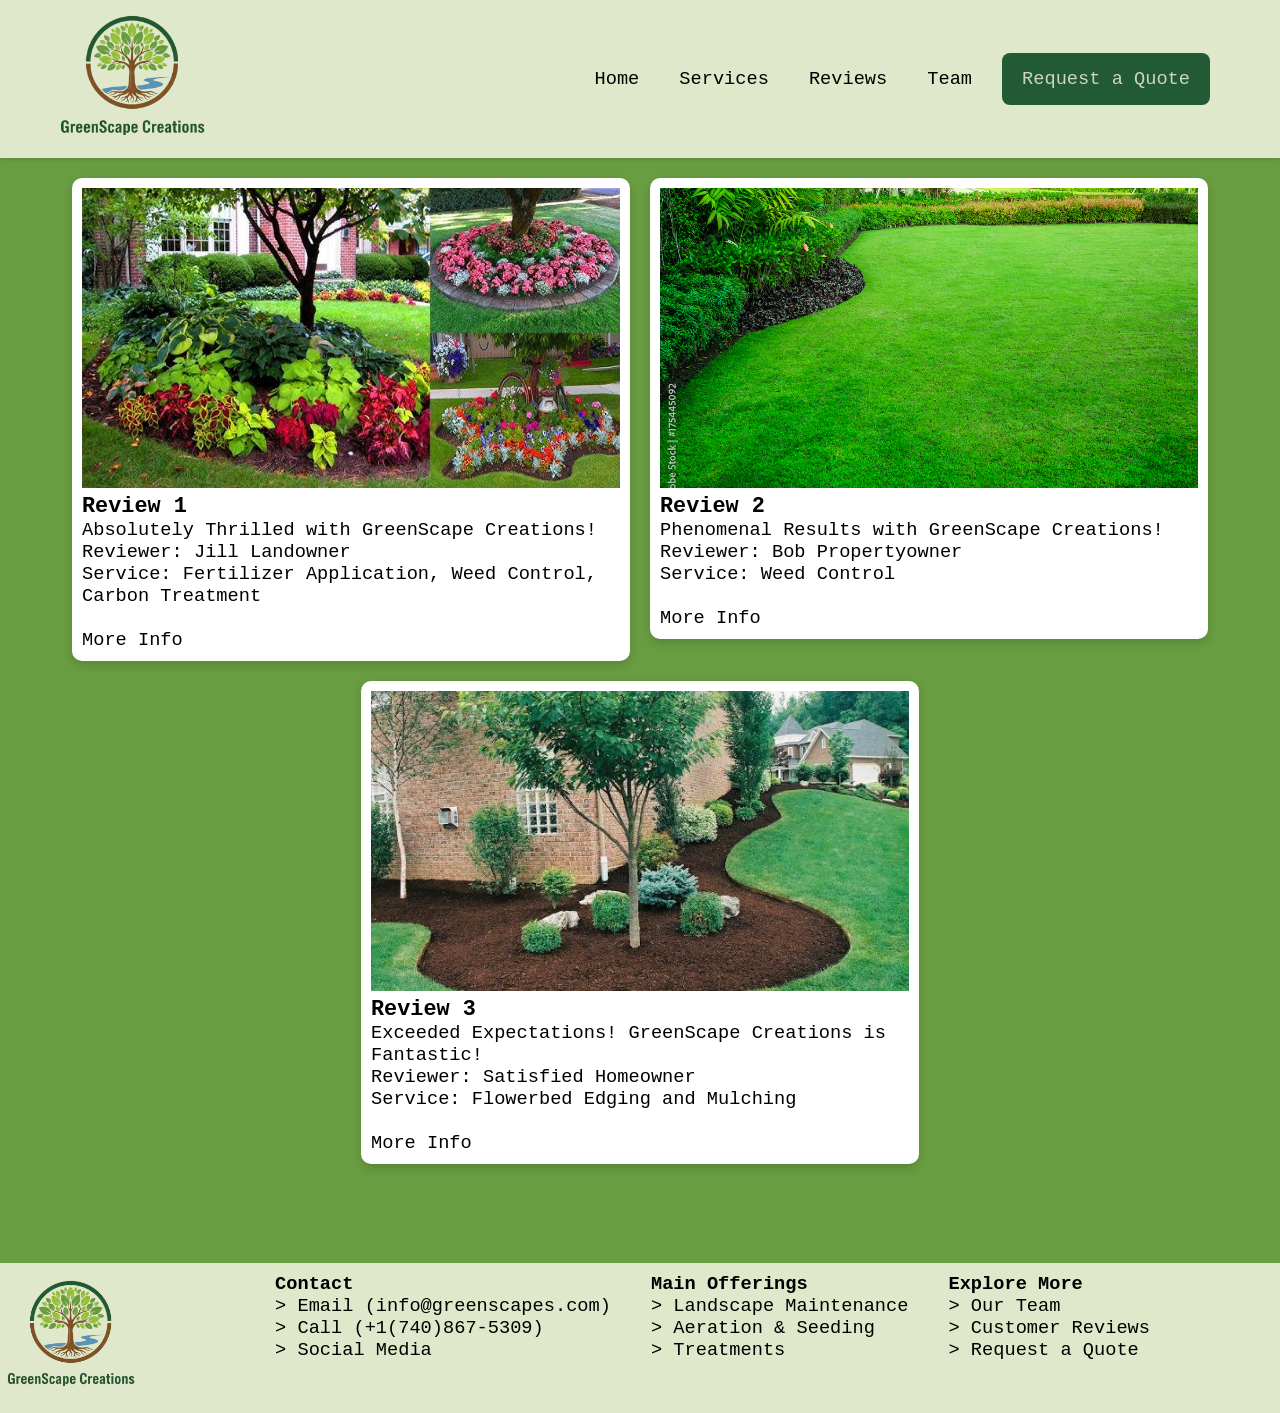
<file: reviews.html>
<!DOCTYPE html>
<html lang="en">
<head>
    <meta charset="UTF-8">
    <meta name="viewport" content="width=device-width, initial-scale=1.0">
    <title>Icon-Left Responsive Menu</title>
    <link rel="stylesheet" href="scripts/menu.css">
    <link rel="stylesheet" href="scripts/style.css">
    <link rel="stylesheet" href="scripts/footer.css">
    <link rel="stylesheet" href="scripts/reviews.css">
</head>
<body>
    <header class="navbar-container">
        <nav class="navbar">
            
            <div class="navbar-brand">
                <a href="/index.html"><img class="logo" src="img/icon.png" alt="GreenScape Logo"></a> 
            </div>

            <input type="checkbox" id="menu-toggle">
            
            <label for="menu-toggle" class="hamburger">
                <span class="bar"></span>
                <span class="bar"></span>
                <span class="bar"></span>
            </label>

            <ul class="nav-links">
                <li><a href="/index.html">Home</a></li>
                
                <li class="dropdown" id="csharp-dropdown">
                    <a href="services.html">Services</a>
                    <ul class="submenu">
                        <li><a href="aeration-seeding.html">Aeration-seeding</a></li>
                        <li><a href="landscape-maintenance.html">Landscaping Maintenance</a></li>
                        <li><a href="treatments.html">Treatments</a></li>
                    </ul>
                </li>
                
                <li><a href="reviews.html">Reviews</a></li>
                <li><a href="team.html">Team</a></li>

                <!-- <li class="dropdown" id="javascript-dropdown">
                    <a href="#javascript">JavaScript</a>
                    <ul class="submenu">
                        <li><a href="#js-frontend">Front End</a></li>
                        <li><a href="#js-backend">Back End</a></li>
                    </ul>
                </li> -->
                <li><a href="contact.html" id="request">Request a Quote</a></li>
            </ul>
        </nav>
    </header>

    <div class="card-container">
        <div class="card">
            <img src="img/review1-1.jpg" alt="Review 1">
            <h3>Review 1</h3>
            <p> Absolutely Thrilled with GreenScape Creations!
                <br>
                Reviewer: Jill Landowner
                <br>
                Service: Fertilizer Application, Weed Control, Carbon Treatment
                <br>
                <br>
            </p>
            <details>
                <summary>More Info</summary>
                <br>We recently hired GreenScape Creations to tackle our neglected front yard flower beds, and we couldn't be happier with the results. They truly exceeded all expectations!
                <br>
                From the initial consultation, their team—led by Sarah, who was wonderful—was professional, knowledgeable, and genuinely enthusiastic about the project. They provided a clear plan and quote for a complete cleanup, soil rejuvenation, and replanting with beautiful, low-maintenance, native species.
                <br>
                The execution was flawless. The crew arrived on time, worked diligently, and left the area spotless. The cleanup of the old beds was thorough, and the new plantings are stunning. The beds now look vibrant, well-organized, and perfectly manicured. It's completely transformed the curb appeal of our home.
                <br>
                If you are looking for a company that combines professionalism with a passion for beautiful landscaping, look no further than GreenScape Creations. Highly recommend their services—five stars across the board!     
                
            </details>
                
            
        </div>

        <div class="card">
            <img src="img/review2-1.jpg" alt="Review 2">
            <h3>Review 2</h3>
            <p> Phenomenal Results with GreenScape Creations!
                <br>
                Reviewer: Bob Propertyowner
                <br>
                Service: Weed Control
                <br>
                <br>
            </p>
            <details>
                <summary>More Info</summary>
                <br>I cannot recommend GreenScape Creations enough! After struggling for years with a patchy, weed-infested lawn, I decided to give them a try, and the results are truly spectacular.
                <br>
                From the first consultation to the final treatment, their team was professional, knowledgeable, and clearly passionate about what they do. They quickly diagnosed the issues and implemented a treatment plan that worked wonders.
                <br>
                My lawn is now the deepest, most vibrant shade of green I've ever seen. More importantly, it is completely weed-free! We used to battle dandelions and crabgrass constantly, but now the lawn is nothing but healthy, lush turf. My neighbors have even stopped to ask what my secret is, and I proudly tell them it's GreenScape Creations. If you're looking for a company to transform your yard, look no further—they deliver on their promise of a perfect, green landscape.            
            </details>
            
        </div>

        <div class="card">
            <img src="img/review3-1.jpg" alt="Review 3">
            <h3>Review 3</h3>
            <p> Exceeded Expectations! GreenScape Creations is Fantastic!
                <br>
                Reviewer: Satisfied Homeowner
                <br>
                Service: Flowerbed Edging and Mulching
                <br>
                <br>
            </p>
            <details>
                <summary>More Info</summary>
                <br>We recently hired GreenScape Creations to refresh our front and backyard flowerbeds, and the results are truly stunning! We were looking for a professional touch, and they delivered way beyond what we expected.
                <br>
                The edging is incredibly crisp, sharp, and clean—it perfectly defines the beds and makes the lawn look professionally maintained. The team was meticulous, ensuring every curve and straight line was immaculate.
                <br>
                The mulching itself was done quickly and efficiently. The mulch was spread evenly, achieving the perfect depth, and instantly giving our landscaping a rich, finished look. The entire crew was polite, respectful of our property, and clearly took pride in their work.
                <br>
                If you need professional, high-quality landscaping services, especially for detailed work like edging and mulching, do not hesitate to call GreenScape Creations. They transformed our yard from "nice" to "wow!" Highly recommend!
            </details>
        </div>
    </div>
    <br>
    

    <footer>
        <a href="/index.html"><img class="logo" src="img/icon.png" alt="GreenScape Logo"></a>
        <div>
            <ul class="links">
                <li>
                    <ul class="contact">
                        <li><strong>Contact</strong></li>
                        <li>><a href=""> Email (info@greenscapes.com)</a></li>
                        <li>><a href=""> Call (+1(740)867-5309)</a></li>
                        <li>><a href="https://facebook.dacc-appdev.com/"> Social Media</a></li>                 
                    </ul>
                </li>
                <li>
                    <ul class="mainoffering">
                        <li><strong>Main Offerings</strong></li>
                        <li>><a href="/landscape-maintenance.html"> Landscape Maintenance</a></li>
                        <li>><a href="/aeration-seeding.html"> Aeration & Seeding</a></li>
                        <li>><a href="/treatments.html"> Treatments</a></li>
                    </ul>
                </li>
                <li>
                    <ul class="exploremore">
                        <li><strong>Explore More</strong></li>
                        <li>><a href="/team.html"> Our Team</a></li>
                        <li>><a href="/reviews.html"> Customer Reviews</a></li>
                        <li>><a href="/contact.html"> Request a Quote</a></li>
                    </ul>
                </li>
            </ul>
        </div>
    </footer>
    <script>
  document.querySelectorAll("details").forEach(details => {
    const summary = details.querySelector("summary");

    details.addEventListener("toggle", () => {
      if (details.open) {
        summary.textContent = "Less Info";
      } else {
        summary.textContent = "More Info";
      }
    });
  });
</script>
</body>
</html>
</file>
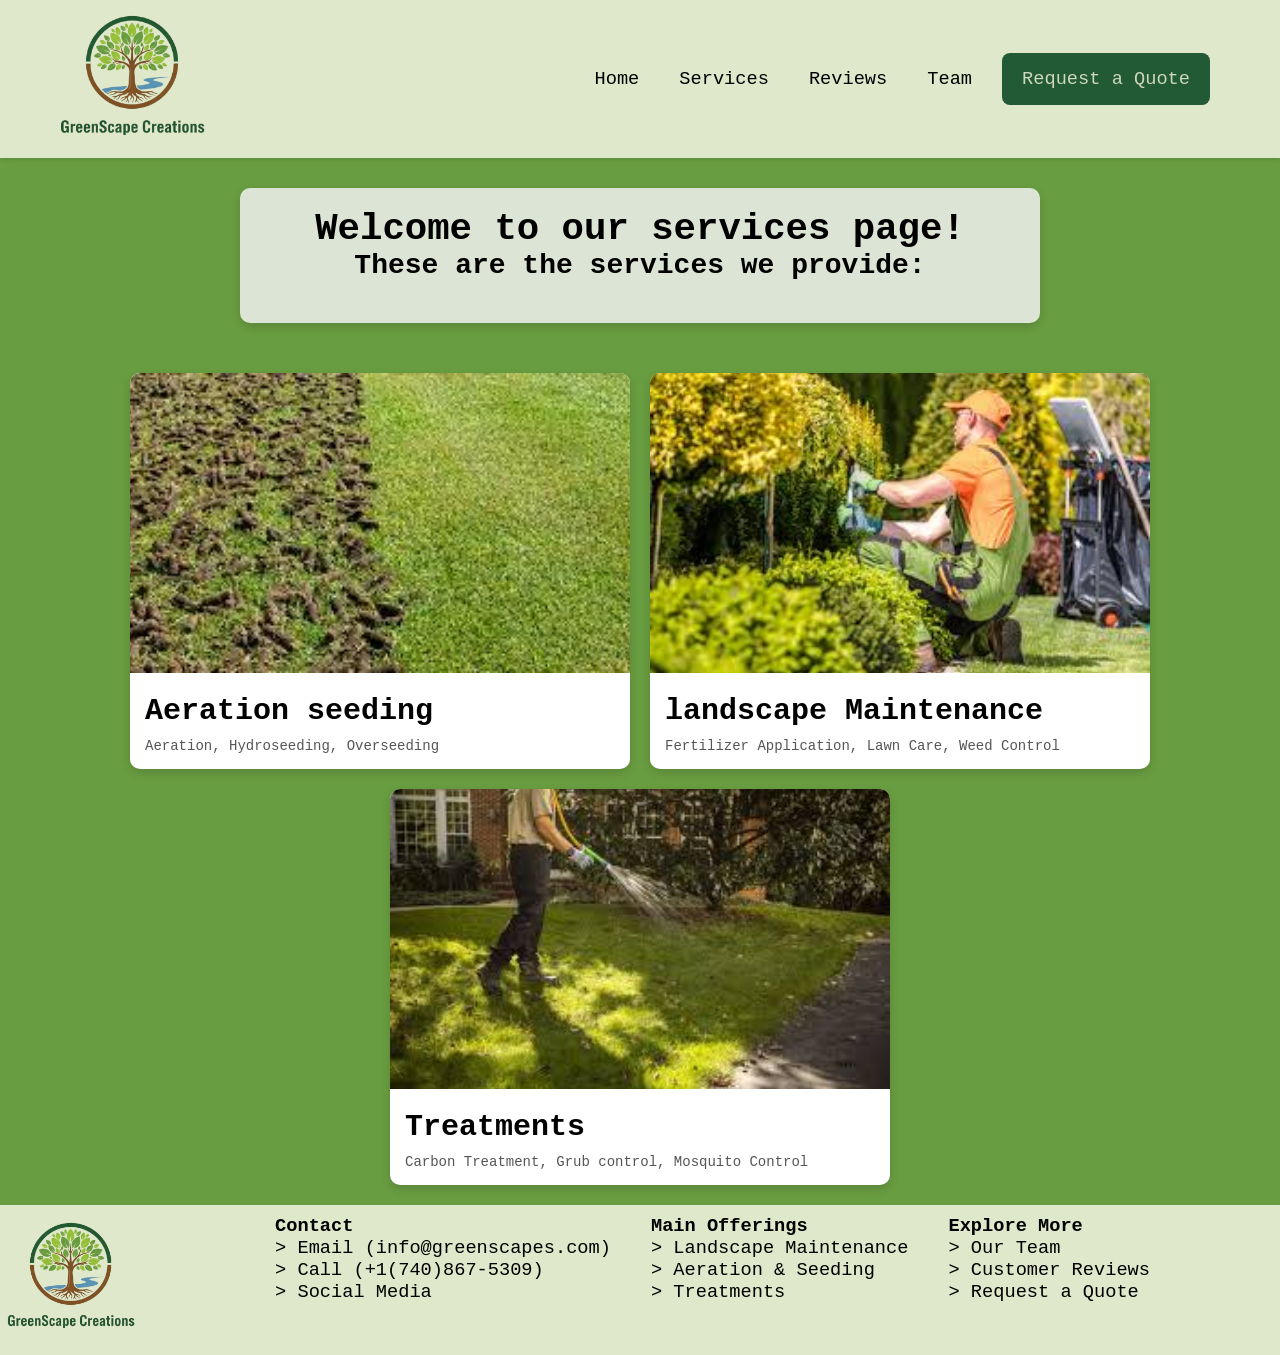
<file: services.html>
<!DOCTYPE html>
<html lang="en">
<head>
    <meta charset="UTF-8">
    <meta name="viewport" content="width=device-width, initial-scale=1.0">
    <title>Services Page</title>
    <link rel="stylesheet" href="scripts/menu.css">
    <link rel="stylesheet" href="scripts/style.css">
    <link rel="stylesheet" href="scripts/services.css">
    <link rel="stylesheet" href="scripts/footer.css">
</head>
<body>
    <header class="navbar-container">
        <nav class="navbar">
            
            <div class="navbar-brand">
                <a href="/index.html"><img class="logo" src="img/icon.png" alt="GreenScape Logo"></a> 
            </div>

            <input type="checkbox" id="menu-toggle">
            
            <label for="menu-toggle" class="hamburger">
                <span class="bar"></span>
                <span class="bar"></span>
                <span class="bar"></span>
            </label>

            <ul class="nav-links">
                <li><a href="/index.html">Home</a></li>
                
                <li class="dropdown" id="csharp-dropdown">
                    <a href="services.html">Services</a>
                    <ul class="submenu">
                        <li><a href="aeration-seeding.html">Aeration-seeding</a></li>
                        <li><a href="landscape-maintenance.html">Landscaping Maintenance</a></li>
                        <li><a href="treatments.html">Treatments</a></li>
                    </ul>
                </li>
                
                <li><a href="reviews.html">Reviews</a></li>
                <li><a href="team.html">Team</a></li>

                <!-- <li class="dropdown" id="javascript-dropdown">
                    <a href="#javascript">JavaScript</a>
                    <ul class="submenu">
                        <li><a href="#js-frontend">Front End</a></li>
                        <li><a href="#js-backend">Back End</a></li>
                    </ul>
                </li> -->
                <li><a href="contact.html" id="request">Request a Quote</a></li>
            </ul>
        </nav>
    </header>

    <div class="welcome-box">
        <h1> Welcome to our services page! </h1>
        <h2> These are the services we provide: </h2>
        <br>
    </div>

    <div class="card-container">

    <a href="aeration-seeding.html" class="card">
      <img src="img/AerationThumbnail.jpg" alt="Card 1">
      <div class="card-content">
        <h3>Aeration seeding</h3>
        <p>Aeration, Hydroseeding, Overseeding</p>
      </div>
    </a>

    <a href="landscape-maintenance.html" class="card">
      <img src="[data-uri]" alt="Card 2">
      <div class="card-content">
        <h3>landscape Maintenance</h3>
        <p>Fertilizer Application, Lawn Care, Weed Control</p>
      </div>
    </a>

    <a href="treatments.html" class="card">
      <img src="[data-uri]" alt="Card 3">
      <div class="card-content">
        <h3>Treatments</h3>
        <p> Carbon Treatment, Grub control, Mosquito Control</p>
      </div>
    </a>

  </div>

    <footer>
        <a href="/index.html"><img class="logo" src="img/icon.png" alt="GreenScape Logo"></a>
        <div>
            <ul class="links">
                <li>
                    <ul class="contact">
                        <li><strong>Contact</strong></li>
                        <li>><a href=""> Email (info@greenscapes.com)</a></li>
                        <li>><a href=""> Call (+1(740)867-5309)</a></li>
                        <li>><a href="https://facebook.dacc-appdev.com/"> Social Media</a></li>                 
                    </ul>
                </li>
                <li>
                    <ul class="mainoffering">
                        <li><strong>Main Offerings</strong></li>
                        <li>><a href="/landscape-maintenance.html"> Landscape Maintenance</a></li>
                        <li>><a href="/aeration-seeding.html"> Aeration & Seeding</a></li>
                        <li>><a href="/treatments.html"> Treatments</a></li>
                    </ul>
                </li>
                <li>
                    <ul class="exploremore">
                        <li><strong>Explore More</strong></li>
                        <li>><a href="/team.html"> Our Team</a></li>
                        <li>><a href="/reviews.html"> Customer Reviews</a></li>
                        <li>><a href="/contact.html"> Request a Quote</a></li>
                    </ul>
                </li>
            </ul>
        </div>
    </footer>
    <audio id="hoverSound" src="sounds/hover.mp3" preload="auto"></audio>

<script>
  const sound = document.getElementById("hoverSound");

  document.querySelectorAll(".card").forEach(card => {
    card.addEventListener("mouseenter", () => {
      sound.currentTime = 0;
      sound.play();
    });
  });
</script>
</body>
</html>
</file>
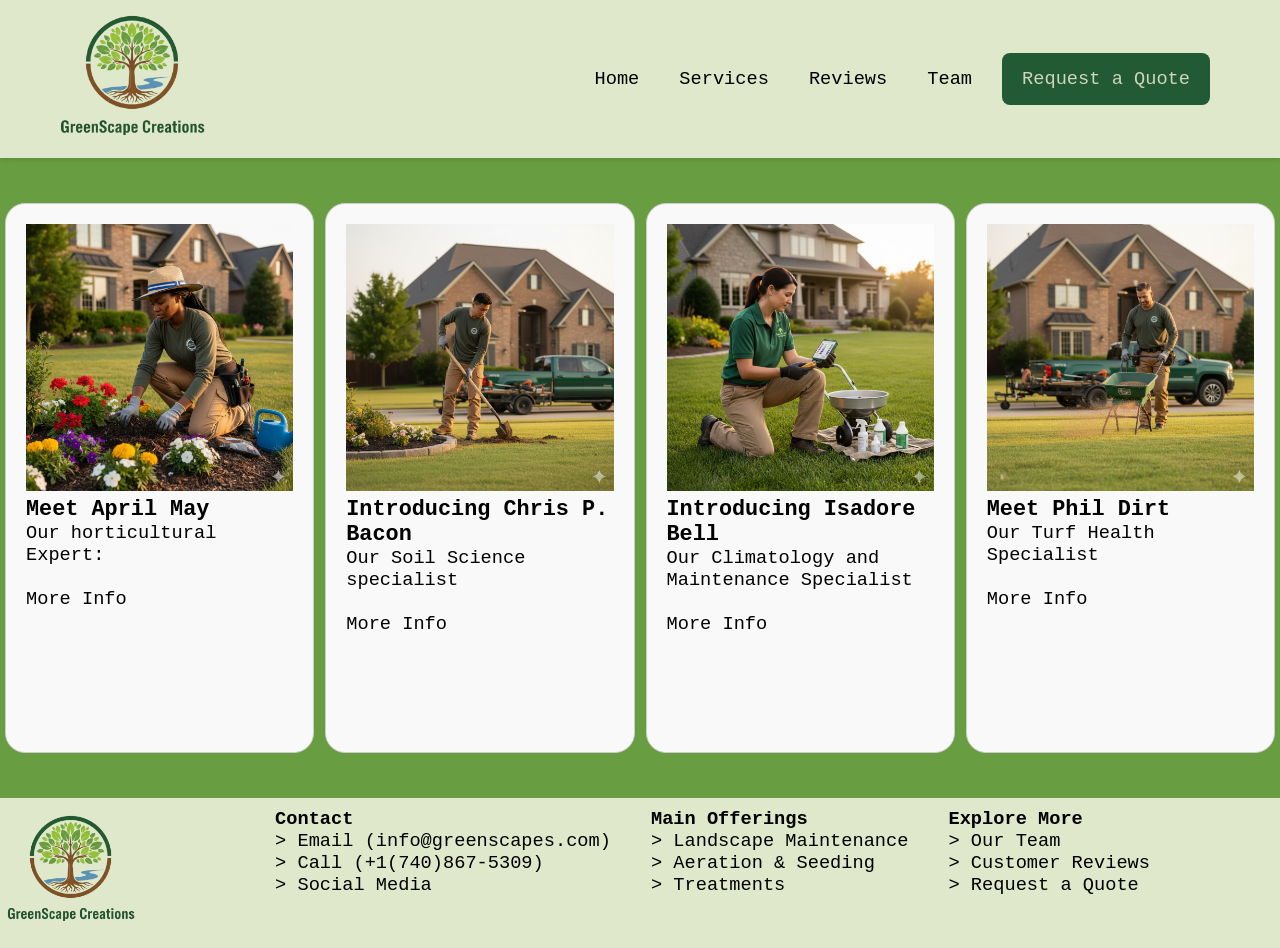
<file: team.html>
<!DOCTYPE html>
<html lang="en">
<head>
    <meta charset="UTF-8">
    <meta name="viewport" content="width=device-width, initial-scale=1.0">
    <title>Landscape maintenance</title>
    <link rel="stylesheet" href="scripts/menu.css">
    <link rel="stylesheet" href="scripts/style.css">
    <link rel="stylesheet" href="scripts/footer.css">
    <link rel="stylesheet" href="scripts/team.css">
</head>
<body>
    <header class="navbar-container">
        <nav class="navbar">
            
            <div class="navbar-brand">
                <a href="/index.html"><img class="logo" src="img/icon.png" alt="GreenScape Logo"></a> 
            </div>

            <input type="checkbox" id="menu-toggle">
            
            <label for="menu-toggle" class="hamburger">
                <span class="bar"></span>
                <span class="bar"></span>
                <span class="bar"></span>
            </label>

            <ul class="nav-links">
                <li><a href="/index.html">Home</a></li>
                
                <li class="dropdown" id="csharp-dropdown">
                    <a href="services.html">Services</a>
                    <ul class="submenu">
                        <li><a href="aeration-seeding.html">Aeration-seeding</a></li>
                        <li><a href="landscape-maintenance.html">Landscaping Maintenance</a></li>
                        <li><a href="treatments.html">Treatments</a></li>
                    </ul>
                </li>
                
                <li><a href="reviews.html">Reviews</a></li>
                <li><a href="team.html">Team</a></li>

                <!-- <li class="dropdown" id="javascript-dropdown">
                    <a href="#javascript">JavaScript</a>
                    <ul class="submenu">
                        <li><a href="#js-frontend">Front End</a></li>
                        <li><a href="#js-backend">Back End</a></li>
                    </ul>
                </li> -->
                <li><a href="contact.html" id="request">Request a Quote</a></li>
            </ul>
        </nav>
    </header>

        <div class="team-container">
            <div class="team-box">
                    <img src="img/teamMember1.jpg" alt="Team Member 1">
                    <h3>Meet April May </h3>
                    <p>Our horticultural Expert:</p>
                        <br>
                    <details>
                        <summary>More Info</summary>
                        <br>
                        <p>April May is a cornerstone of the GreenScape Solutions team, bringing 14 years of dedicated experience to our clients across Central Ohio. As our resident expert horticulturist, April's passion for plants is evident in every project she touches. She possesses a rare depth of knowledge regarding regional flora, soil ecology, and sustainable growing practices, allowing her to select and cultivate the perfect combination of annuals, perennials, and shrubs to ensure year-round vibrancy. April specializes in flower bed design and maintenance, expertly transforming bare ground into breathtaking displays of color, texture, and fragrance, all while ensuring long-term health and easy care for our clients.</p>
                        <br>
                        <p>April's designs are renowned for their artistry and functionality. She works closely with each homeowner to understand their aesthetic preferences, sunlight conditions, and maintenance goals, crafting bespoke flower beds that enhance the unique character of the property. Beyond initial design, April oversees meticulous maintenance plans, providing the specialized pruning, fertilization, and seasonal rotation necessary to keep flower beds flourishing beautifully from spring thaw to late autumn. Her commitment to excellence and deep understanding of plant science makes her an invaluable asset, guaranteeing that your garden spaces not only look stunning but are ecologically sound and built to thrive.</p>
                    </details>
                </div>
                
                <div class="team-box">
                    <img src="img/teamMember2.jpg" alt="Team Member 2">
                    <h3>Introducing Chris P. Bacon</h3>
                    <p>Our Soil Science specialist</p>
                        <br>
                    <details>
                        <summary>More Info</summary>
                        <br>
                        <p>Chris P. Bacon has been an indispensable part of GreenScape Solutions for over 20 years, serving as our authority on lawn terraforming and soil science. His tenure with the company is a testament to his expertise in building landscapes from the ground up—literally. Chris understands that the foundation of a truly healthy and sustainable lawn lies beneath the surface. He specializes in assessing and manipulating the soil structure, drainage, and composition of a property. This includes complex projects such as correcting severe grading issues, improving water runoff, and creating custom soil blends to ensure optimal conditions for turf growth. His work in terraforming is essential for clients who need radical changes to their property's topography or functionality.</p>
                        <br>
                        <p>As an expert in soil science, Chris's process begins with a meticulous analysis of the existing environment, using scientific rigor to diagnose nutrient deficiencies, pH imbalances, and compaction problems. He doesn't just treat the symptoms; he addresses the root cause, implementing sustainable solutions that foster deep, resilient turf and vibrant plant life. Whether he's preparing a site for a new construction or rehabilitating an aged, struggling lawn, Chris P. Bacon's two decades of specialized knowledge guarantee that the ground underfoot is perfectly prepared to support a thriving, long-lasting GreenScape Solutions masterpiece.</p>
                    </details>
                </div>

                <div class="team-box">
                    <img src="img/teamMember3.jpg" alt="Team Member 3">
                    <h3>Introducing Isadore Bell</h3>
                    <p>Our Climatology and Maintenance Specialist</p>
                    <br>
                    <details>
                        <summary>More Info</summary>
                        <br>
                        <p>Isadore Bell is a living history of GreenScape Solutions, having served the Central Ohio community for close to 30 years. His nearly three decades of service make him one of the most experienced and trusted members of our team, with an encyclopedic knowledge of what it takes to maintain a flawless landscape year-round. Isadore specializes in lawn care maintenance, bringing a deep, consistent standard of excellence to every property he oversees. His routine maintenance programs go beyond simple mowing; they are meticulously planned schedules covering essential tasks like aeration, dethatching, seasonal clean-ups, and precise trimming to ensure every lawn and garden bed remains healthy, clean, and immaculately presented throughout the changing seasons.</p>
                        <br>
                        <p>What truly sets Isadore apart is his expertise in grass and plant climatology. Having worked in Central Ohio for so long, he possesses an unparalleled understanding of how local weather patterns, microclimates, and extreme temperature shifts impact specific grass types and plant health. Isadore uses this deep knowledge to anticipate problems before they arise, adjusting watering schedules, modifying soil treatments, and preparing landscapes for everything from summer droughts to harsh winter freezes. His ability to fuse decades of hands-on maintenance experience with advanced climatological insight ensures that the landscapes he manages are not only beautiful today, but resilient and sustainable for years to come.</p>
                    </details>
                </div>

                <div class="team-box">
                    <img src="img/teamMember4.jpg" alt="Team Member 4">
                    <h3>Meet Phil Dirt</h3>
                    <p>Our Turf Health Specialist</p>
                    <br>
                    <details>
                        <summary class="hide">More Info</summary>
                        <br>
                        <p>Phil Dirt is a dedicated member of the GreenScape Solutions team, bringing over 8 years of specialized experience in maintaining the health and beauty of Central Ohio lawns. As our expert in lawn care and fertilization, Phil understands that a vibrant, emerald-green turf requires more than just regular mowing—it demands a scientifically tailored approach to nutrient management and pest control. He excels in designing comprehensive, seasonal fertilization programs that are specifically adapted to the unique soil types and grass varieties found in our region. Phil ensures that every lawn he manages receives the precise blend of nutrients required to promote deep root growth, dense blade coverage, and exceptional resilience against environmental stress.</p>
                        <br>
                        <p>Phil also holds expertise in the responsible and effective use of chemical treatments. He is highly skilled in identifying and mitigating issues like invasive weeds, grubs, and lawn diseases, utilizing targeted, professional-grade applications to protect your investment while minimizing environmental impact. His methodical approach involves accurate diagnosis, carefully timed treatments, and detailed monitoring, guaranteeing maximum efficacy and safety. Whether your lawn needs a boost of specialized nutrients or a precise defensive strategy against pests, Phil Dirt provides the technical skill and proven dedication necessary to cultivate a lush, weed-free, and picture-perfect lawn.</p>
                    </details>
                </div>
        </div>
        
    <footer>
        <a href="/index.html"><img class="logo" src="img/icon.png" alt="GreenScape Logo"></a>
        <div>
            <ul class="links">
                <li>
                    <ul class="contact">
                        <li><strong>Contact</strong></li>
                        <li>><a href=""> Email (info@greenscapes.com)</a></li>
                        <li>><a href=""> Call (+1(740)867-5309)</a></li>
                        <li>><a href="https://facebook.dacc-appdev.com/"> Social Media</a></li>                 
                    </ul>
                </li>
                <li>
                    <ul class="mainoffering">
                        <li><strong>Main Offerings</strong></li>
                        <li>><a href="/landscape-maintenance.html"> Landscape Maintenance</a></li>
                        <li>><a href="/aeration-seeding.html"> Aeration & Seeding</a></li>
                        <li>><a href="/treatments.html"> Treatments</a></li>
                    </ul>
                </li>
                <li>
                    <ul class="exploremore">
                        <li><strong>Explore More</strong></li>
                        <li>><a href="/team.html"> Our Team</a></li>
                        <li>><a href="/reviews.html"> Customer Reviews</a></li>
                        <li>><a href="/contact.html"> Request a Quote</a></li>
                    </ul>
                </li>
            </ul>
        </div>
    </footer>
    <script>
  document.querySelectorAll("details").forEach(details => {
    const summary = details.querySelector("summary");

    details.addEventListener("toggle", () => {
      if (details.open) {
        summary.textContent = "Less Info";
      } else {
        summary.textContent = "More Info";
      }
    });
  });
</script>
</body>
</html>
</file>
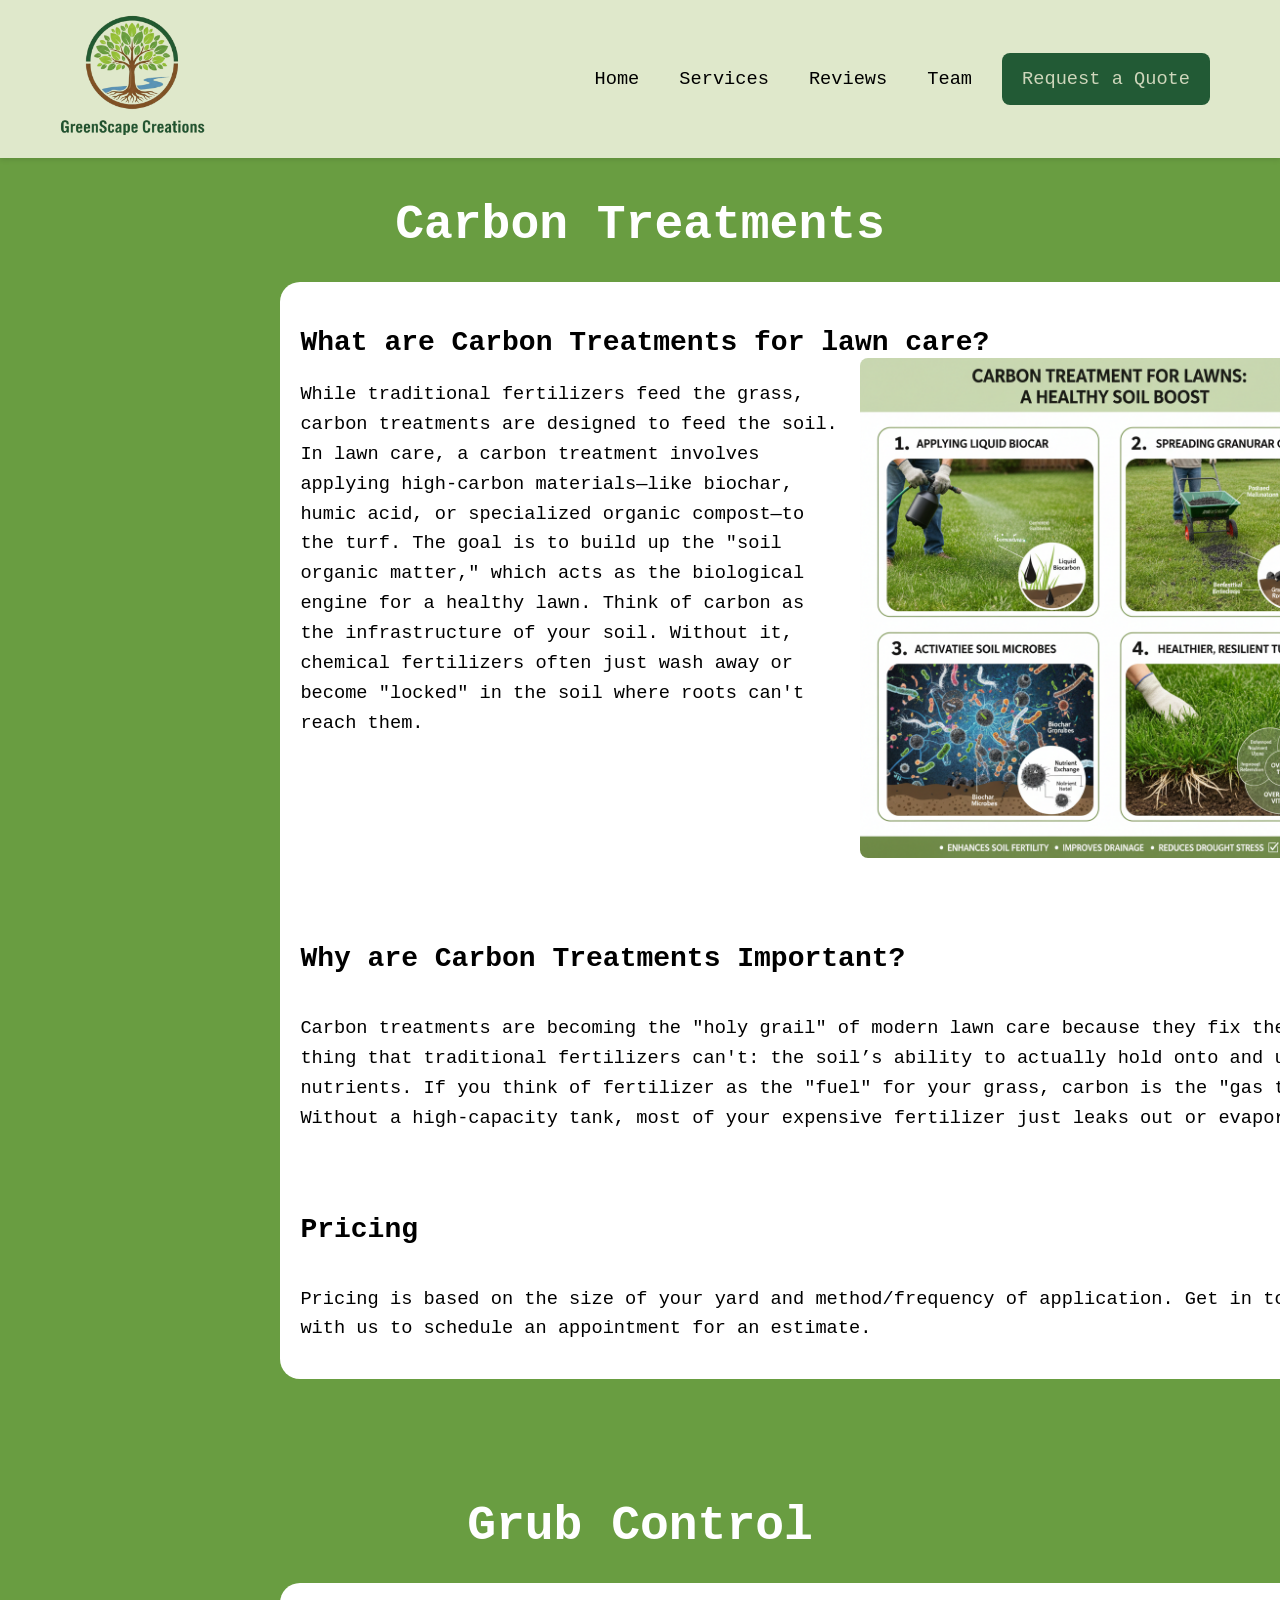
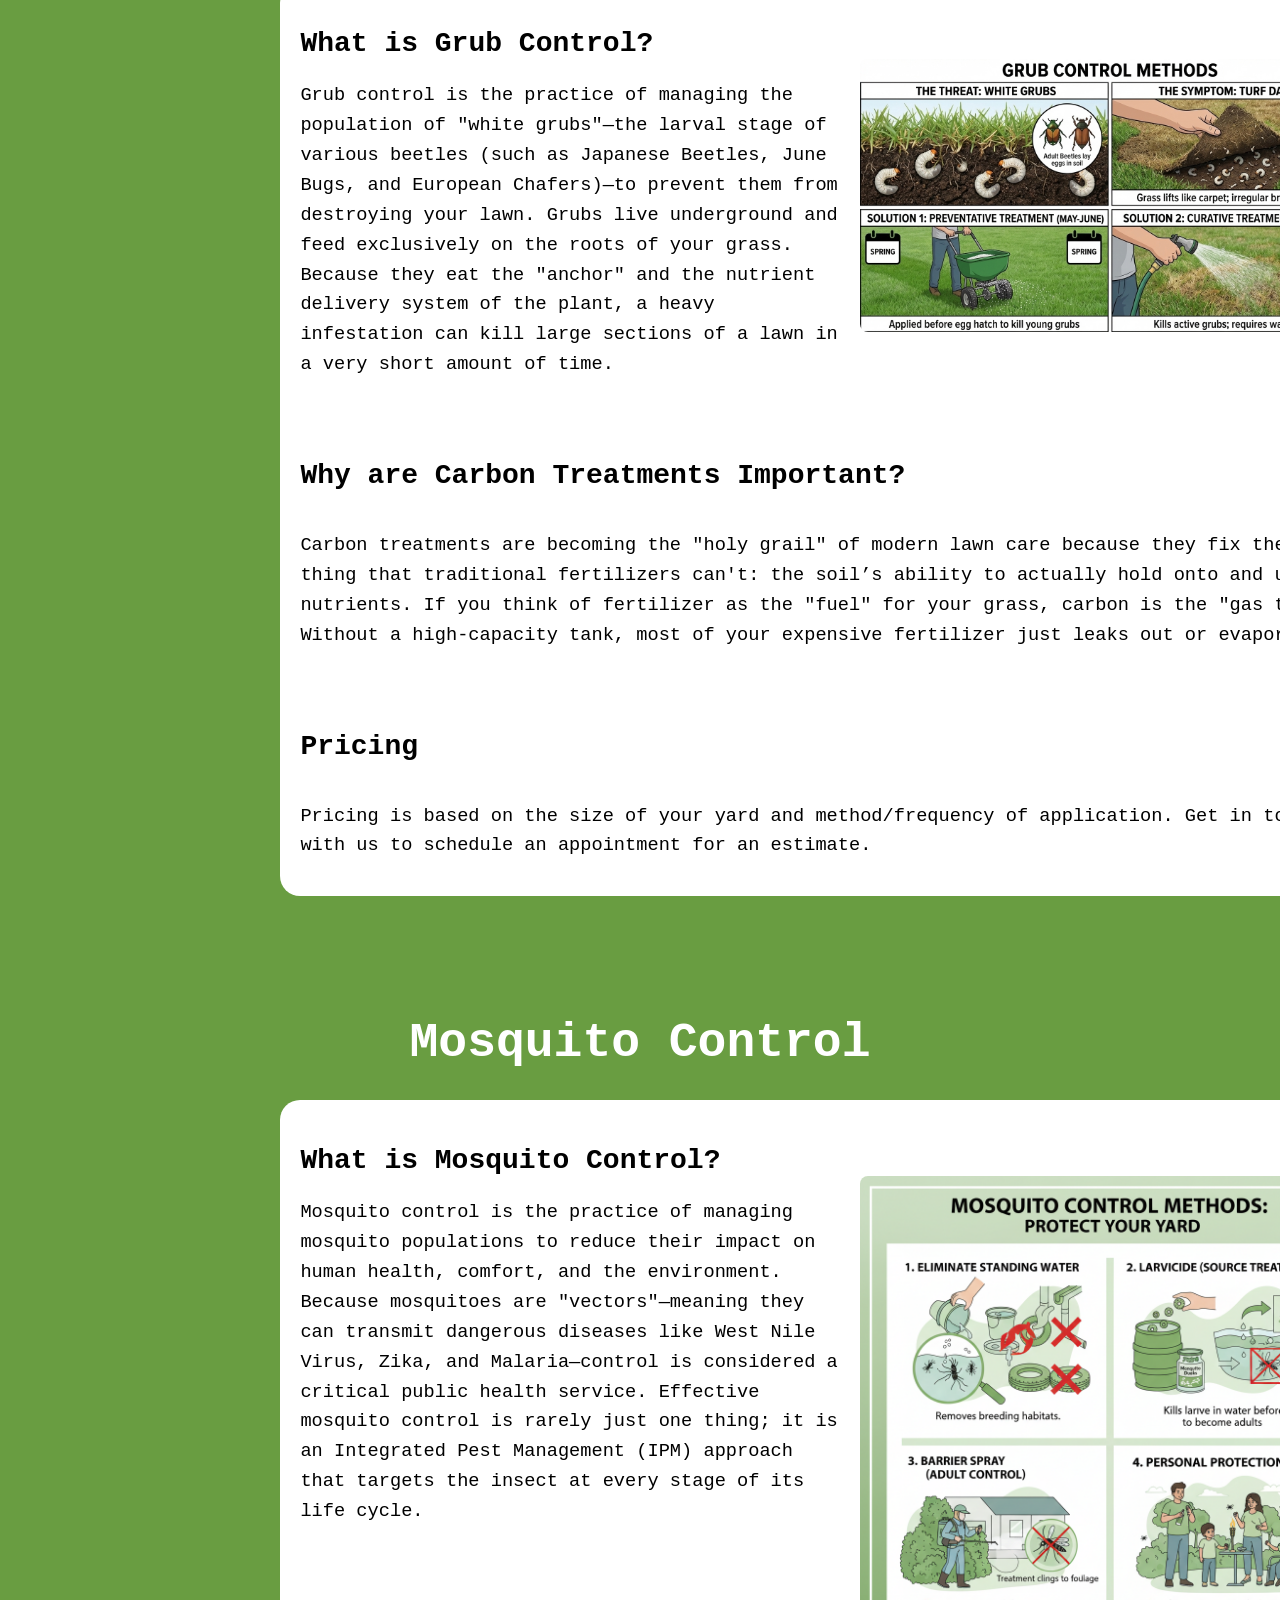
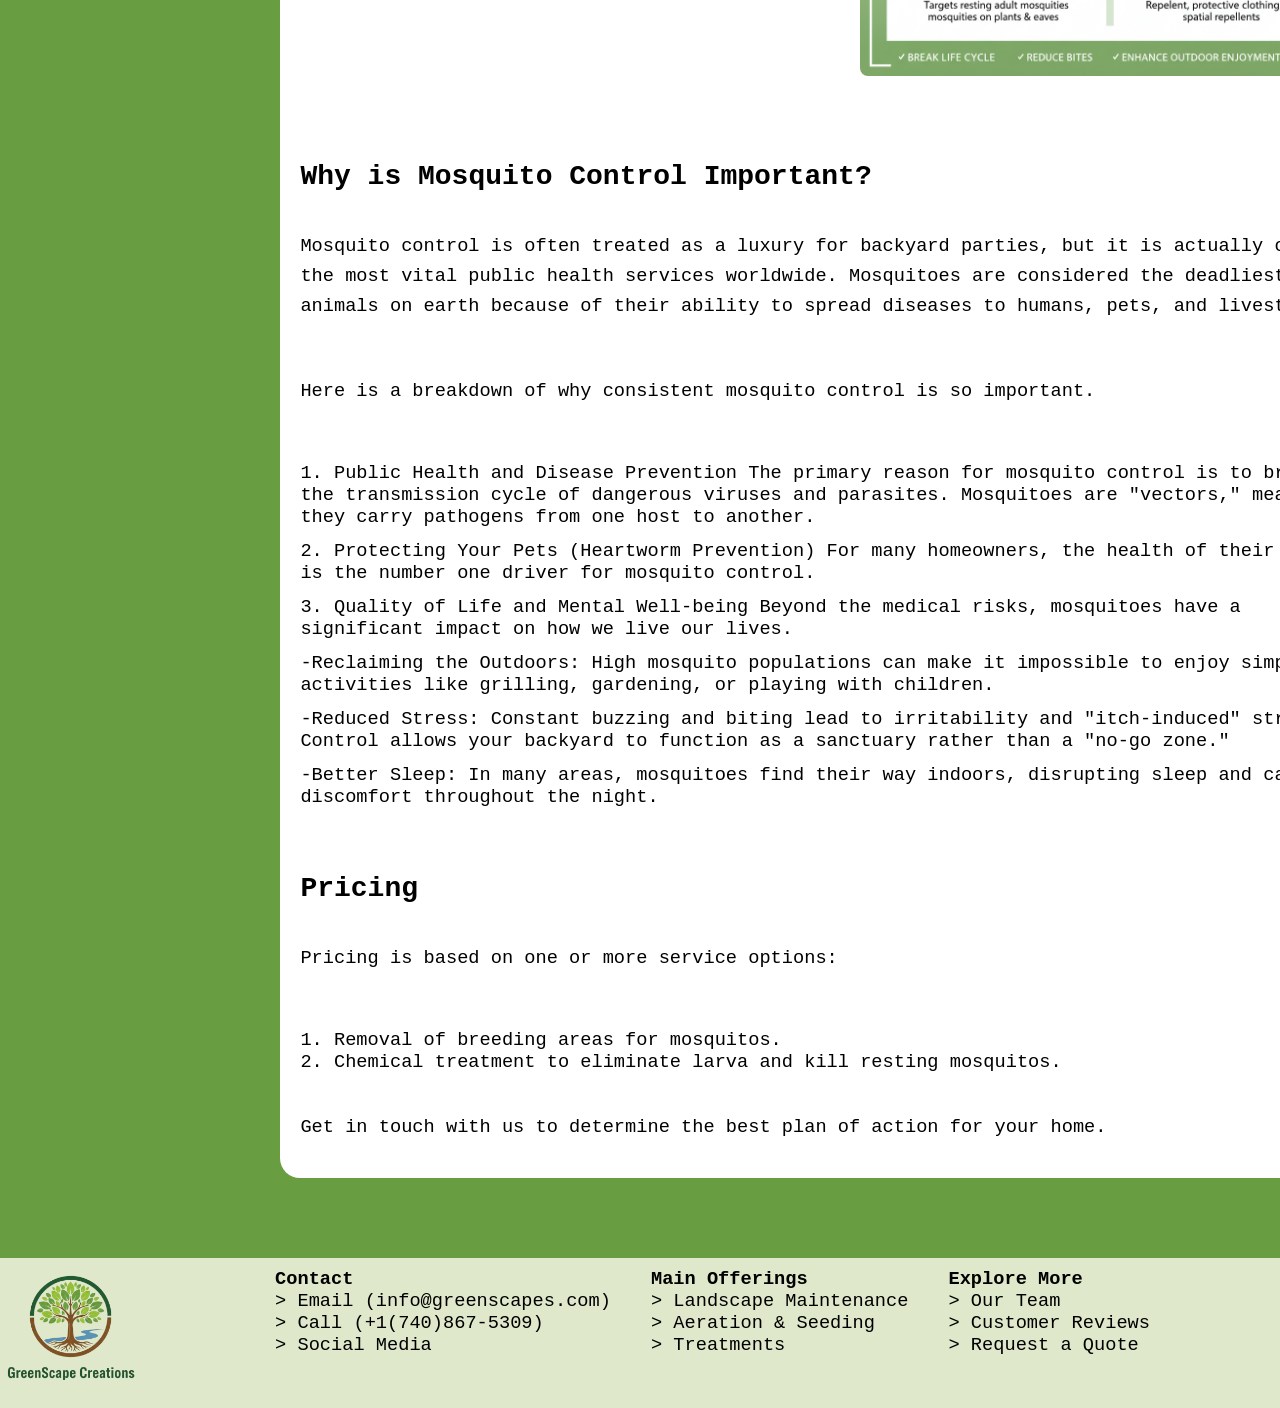
<file: treatments.html>
<!DOCTYPE html>
<html lang="en">
<head>
    <meta charset="UTF-8">
    <meta name="viewport" content="width=device-width, initial-scale=1.0">
    <link rel="stylesheet" href="scripts/menu.css">
    <link rel="stylesheet" href="scripts/style.css">
    <link rel="stylesheet" href="scripts/footer.css">
    <link rel="stylesheet" href="scripts/aeration-seeding.css">
    <title>Treatments</title>
</head>
<body>
   
    <header class="navbar-container">
        <nav class="navbar">
            
            <div class="navbar-brand">
                <a href="/index.html"><img class="logo" src="img/icon.png" alt="GreenScape Logo"></a> 
            </div>

            <input type="checkbox" id="menu-toggle">
            
            <label for="menu-toggle" class="hamburger">
                <span class="bar"></span>
                <span class="bar"></span>
                <span class="bar"></span>
            </label>

            <ul class="nav-links">
                <li><a href="/index.html">Home</a></li>
                
                <li class="dropdown" id="csharp-dropdown">
                    <a href="services.html">Services</a>
                    <ul class="submenu">
                        <li><a href="aeration-seeding.html">Aeration-seeding</a></li>
                        <li><a href="landscape-maintenance.html">Landscaping Maintenance</a></li>
                        <li><a href="treatments.html">Treatments</a></li>
                    </ul>
                </li>
                
                <li><a href="reviews.html">Reviews</a></li>
                <li><a href="team.html">Team</a></li>

                <!-- <li class="dropdown" id="javascript-dropdown">
                    <a href="#javascript">JavaScript</a>
                    <ul class="submenu">
                        <li><a href="#js-frontend">Front End</a></li>
                        <li><a href="#js-backend">Back End</a></li>
                    </ul>
                </li> -->
                <li><a href="contact.html" id="request">Request a Quote</a></li>
            </ul>
        </nav>
    </header>
 
    <div class="info-container">
        <h1 class="top-center-title">Carbon Treatments</h1>
        <div class="text-content">
            <div class="text-column">
            
                <h2>What are Carbon Treatments for lawn care?</h2>
                <div class="image-card">
                    <img src="/img/service3-1.png" class="img-container" alt="Service 3 image">
                </div>
                <br>
                <p>While traditional fertilizers feed the grass, carbon treatments are designed to feed the soil. In lawn care, a carbon treatment involves applying high-carbon materials—like biochar, humic acid, or specialized organic compost—to the turf. The goal is to build up the "soil organic matter," which acts as the biological engine for a healthy lawn. Think of carbon as the infrastructure of your soil. Without it, chemical fertilizers often just wash away or become "locked" in the soil where roots can't reach them.</p>
            </div>
            <h2>
                Why are Carbon Treatments Important?
            </h2>
            <p>Carbon treatments are becoming the "holy grail" of modern lawn care because they fix the one thing that traditional fertilizers can't: the soil’s ability to actually hold onto and use nutrients. If you think of fertilizer as the "fuel" for your grass, carbon is the "gas tank." Without a high-capacity tank, most of your expensive fertilizer just leaks out or evaporates.</p>
            <h2>
                Pricing
            </h2>
            <p>Pricing is based on the size of your yard and method/frequency of application. Get in touch with us to schedule an appointment for an estimate. </p>
        </div>
    </div>

    <div class="info-container">
        <h1 class="top-center-title">Grub Control</h1>
        <div class="text-content">
            <div class="text-column">
            
                <h2>What is Grub Control?</h2>
                <div class="image-card">
                    <img src="/img/service3-2.png" class="img-container" alt="Service 2 image">
                </div>
                <br>
                <p>Grub control is the practice of managing the population of "white grubs"—the larval stage of various beetles (such as Japanese Beetles, June Bugs, and European Chafers)—to prevent them from destroying your lawn. Grubs live underground and feed exclusively on the roots of your grass. Because they eat the "anchor" and the nutrient delivery system of the plant, a heavy infestation can kill large sections of a lawn in a very short amount of time.</p>
            </div>
            <h2>
                Why are Carbon Treatments Important?
            </h2>
            <p>Carbon treatments are becoming the "holy grail" of modern lawn care because they fix the one thing that traditional fertilizers can't: the soil’s ability to actually hold onto and use nutrients. If you think of fertilizer as the "fuel" for your grass, carbon is the "gas tank." Without a high-capacity tank, most of your expensive fertilizer just leaks out or evaporates.</p>
            <h2>
                Pricing
            </h2>
            <p>Pricing is based on the size of your yard and method/frequency of application. Get in touch with us to schedule an appointment for an estimate. </p>
        </div>
    </div> 

    <div class="info-container">
        <h1 class="top-center-title">Mosquito Control</h1>
        <div class="text-content">
            <div class="text-column">
            
                <h2>What is Mosquito Control?</h2>  
                <div class="image-card">
                    <img src="/img/service3-3.png" class="img-container" alt="service 3 image">
                </div>
                <br>
                <p>Mosquito control is the practice of managing mosquito populations to reduce their impact on human health, comfort, and the environment. Because mosquitoes are "vectors"—meaning they can transmit dangerous diseases like West Nile Virus, Zika, and Malaria—control is considered a critical public health service. Effective mosquito control is rarely just one thing; it is an Integrated Pest Management (IPM) approach that targets the insect at every stage of its life cycle.</p>
            </div>
            <h2>
                Why is Mosquito Control Important?
            </h2>
            <p>Mosquito control is often treated as a luxury for backyard parties, but it is actually one of the most vital public health services worldwide. Mosquitoes are considered the deadliest animals on earth because of their ability to spread diseases to humans, pets, and livestock.</p>
            <p>Here is a breakdown of why consistent mosquito control is so important.</p>
            <ul class="service1-1">
                <li>1. Public Health and Disease Prevention
                    The primary reason for mosquito control is to break the transmission cycle of dangerous viruses and parasites. Mosquitoes are "vectors," meaning they carry pathogens from one host to another.
                </li>
                <li>2. Protecting Your Pets (Heartworm Prevention)
                    For many homeowners, the health of their pets is the number one driver for mosquito control.
                </li>
                <li>3. Quality of Life and Mental Well-being
                    Beyond the medical risks, mosquitoes have a significant impact on how we live our lives.
                </li>
                <li>
                    <ul class="service1-1">
                        <li>-Reclaiming the Outdoors: High mosquito populations can make it impossible to enjoy simple activities like grilling, gardening, or playing with children.</li>
                        <li>-Reduced Stress: Constant buzzing and biting lead to irritability and "itch-induced" stress. Control allows your backyard to function as a sanctuary rather than a "no-go zone."</li>
                        <li>-Better Sleep: In many areas, mosquitoes find their way indoors, disrupting sleep and causing discomfort throughout the night.</li>
                    </ul>
                </li>
            </ul>
            <h2>Pricing</h2>
            <p>Pricing is based on one or more service options:</p>
            <ul>
                <li>1. Removal of breeding areas for mosquitos.</li>
                <li>2. Chemical treatment to eliminate larva and kill resting mosquitos.</li>
            </ul>
            <p>Get in touch with us to determine the best plan of action for your home.</p>
        </div>
    </div> 

    <footer>
        <a href="/index.html"><img class="logo" src="img/icon.png" alt="GreenScape Logo"></a>
        <div>
            <ul class="links">
                <li>
                    <ul class="contact">
                        <li><strong>Contact</strong></li>
                        <li>><a href=""> Email (info@greenscapes.com)</a></li>
                        <li>><a href=""> Call (+1(740)867-5309)</a></li>
                        <li>><a href="https://facebook.dacc-appdev.com/"> Social Media</a></li>                 
                    </ul>
                </li>
                <li>
                    <ul class="mainoffering">
                        <li><strong>Main Offerings</strong></li>
                        <li>><a href="/landscape-maintenance.html"> Landscape Maintenance</a></li>
                        <li>><a href="/aeration-seeding.html"> Aeration & Seeding</a></li>
                        <li>><a href="/treatments.html"> Treatments</a></li>
                    </ul>
                </li>
                <li>
                    <ul class="exploremore">
                        <li><strong>Explore More</strong></li>
                        <li>><a href="/team.html"> Our Team</a></li>
                        <li>><a href="/reviews.html"> Customer Reviews</a></li>
                        <li>><a href="/contact.html"> Request a Quote</a></li>
                    </ul>
                </li>
            </ul>
        </div>
    </footer>
 
<script src="scripts/script.js"></script>
</body>
</html>
</file>
<file: scripts/menu.css>
/* Base Reset and Styling */
* {
    margin: 0;
    padding: 0;
    box-sizing: border-box;
    list-style: none;
    text-decoration: none;
}


/* --- Navigation Container --- */
.navbar-container {
    background-color: #DFE8CB;

    box-shadow: 0 2px 5px rgba(0, 0, 0, 0.1);
}

.navbar {
    display: flex;
    /* Main Flexbox setting: Icon (left) and Links (right) */
    justify-content: space-between; 
    align-items: center;
    padding: 0 20px;
    max-width: 1200px;
    margin: 0 auto; /* Center the navbar content */
}

/* --- Left Side: Brand/Icon --- */
.navbar-brand a {
    color: #1f5030; /* Gold color for the brand name */
    font-size: 1.5em;
    font-weight: bold;
    padding: 15px 0;
    display: block;
}

/* --- Right Side: Navigation Links (Desktop) --- */
.nav-links {
    display: flex;
    justify-content: flex-end; /* Align links to the right */
    align-items: center;
}

.nav-links > li {
    position: relative;
}

.nav-links a {
    display: block;
    padding: 15px 20px;
    color: black;
    transition: background-color 0.3s;
}

.nav-links a:hover {
    background-color: #CED6BB;
    color: #1f5030;
}

/* --- Dropdown Styling (Desktop) --- */
.submenu {
    display: none;
    position: absolute;
    top: 100%;
    left: 0;
    background-color: #CED6BB;
    min-width: 180px;
    z-index: 10;
    box-shadow: 0 5px 10px rgba(0, 0, 0, 0.2);
}

.dropdown:hover .submenu {
    display: block; 
}

.submenu a {
    padding: 10px 20px;
}

.submenu li:hover a {
    background-color: #76c4e2;
}

/* --- Hamburger Icon (Hidden on Desktop) --- */
#menu-toggle {
    display: none;
}

.hamburger {
    display: none; 
    cursor: pointer;
}

.bar {
    display: block;
    width: 25px;
    height: 3px;
    margin: 5px 50px;
    background-color: #225A35;
    transition: all 0.3s ease-in-out;
}

#request {
    display: block !important;
    color: #CED6BB;
    background-color: #225A35 !important;
    border-radius: 8px;
    margin: 10px;
}

#request:hover {
    color: #225A35;
    background-color: #97C23D !important;
}


/* ==================================== */
/* --- Mobile/Tablet Responsiveness --- */
/* ==================================== */
@media (max-width: 768px) {
    
    .navbar {
        flex-wrap: wrap; /* Allow the nav-links to drop below the brand/hamburger */
        padding: 0 20px;
    }

    /* Show the hamburger icon */
    .hamburger {
        display: block; 
        padding: 15px 0;
    }

    /* Navigation Links (Mobile) */
    .nav-links {
        /* On mobile, the links take full width and stack vertically */
        flex-direction: column;
        width: 100%;
        max-height: 0; /* Initially hidden */
        overflow: hidden;
        transition: max-height 0.3s ease-out;
        background-color: #DFE8CA; 
        text-align: center;
        /* Position links below the brand/hamburger by setting width to 100% */
        order: 1; /* Force nav-links to the second row in the flex container */
    }

    .nav-links > li {
        width: 100%;
        border-top: 1px solid #97C23D;
    }
    
    /* Toggle menu open: Checkbox state controls visibility */
    #menu-toggle:checked ~ .nav-links {
        max-height: 500px; /* Must be larger than total link height */
    }

    /* Mobile Dropdowns */
    .submenu {
        position: static; /* Stack naturally below parent */
        width: 100%;
        display: none; /* Hide by default, show with JS 'active' class */
        background-color: #CED6BB;
    }

    /* JavaScript 'active' class for mobile submenu toggle */
    .dropdown.active .submenu {
        display: block;
    }
}
</file>
<file: scripts/style.css>
body{
    background-color: #699D41;
    font-family:'Courier New', Courier, monospace;
    font-size: 14pt;
}
.content-wrap {
  position:absolute;
  bottom: 20%;
  left: 0%;
  width: 100%; 
  text-align: center;
  color:black;
}
.logo{
    height: 120px;
}
.frontImageContainer{
    position: relative;
    width: 100%;
    height: 500px;
}
.frontPageImage{
    height: 700px;
    width:100%;
    display:block;
    object-fit: cover;
}
/* When the details tag is open, hide its summary child */
details[open] summary.More-Info{
  display: none;
}
details summary.More-Info{
    cursor: pointer;
}
@media (max-width: 500px ){
    body{flex-direction: column;}
}
</file>
<file: scripts/footer.css>
footer {
  min-height:150px;
  left: 0;
  bottom: 0;
  width: 100%;
  background-color: #DFE8CA;
  color: #000000;
  margin: 0;
  
  /* Flexbox magic */
  display: flex;
  justify-content: space-around; /* Distributes lists evenly */
  align-items: flex-start;      /* Aligns them to the top */
  padding: 10px 0;
}

footer div {
  flex:1;             /* Gives each section equal width */
  list-style-type: none;
  margin: 0;
  text-align: center;  /* Centers text within each column */
}

footer .links { 
  display: flex;
  justify-content: center; /* Centers the sub-lists horizontally */
  gap: 40px;               /* Adds space between the sub-lists */
  list-style: none;        /* Removes bullets from the parent ul */
  padding: 0;
}

/* Ensure the nested lists don't have bullets */
footer .links ul {
  list-style-type: none;
  padding: 0;
  text-align: left;        /* Optional: keeps text aligned left within the columns */
}

footer .links ul a {
  color: #000000;
}

footer .links ul a:active {
  color: #6BA142;
}

footer img {
  flex: auto;
  padding: 5%;
}

/* ==================================== */
/* --- Mobile/Tablet Responsiveness --- */
/* ==================================== */
@media (max-width: 950px) {
  footer .links {
    gap: 3px;
  }
}

@media (max-width: 800px) {
  footer .links {
    flex-direction: column; /* This stacks the items vertically */
    align-items: left;    /* Keeps them centered in the column */
    gap: 20px;              /* Reduces space between stacked items */
  }
}
</file>
<file: scripts/services.css>
.card-container {
      display: flex;
      justify-content: center;
      gap: 20px;
      padding: 20px;

      flex-wrap: wrap;
    }

    .card {
      width: clamp(280px, 45%, 500px);
      background: white;
      border-radius: 10px;
      overflow: hidden;
      text-decoration: none;
      color: black;
      box-shadow: 0 4px 10px rgba(0,0,0,0.15);
      transition: transform 0.2s, box-shadow 0.2s;
    }

    .card:hover {
      transform: translateY(-5px);
      box-shadow: 0 6px 15px rgba(0,0,0,0.25);
    }

    .card img { 
      width: 100%;
      height: 300px;
      object-fit: cover;
    }

    .card-content {
      padding: 15px;
    }

    .card-content h3 {
      margin: 0 0 10px;
      font-size: 30px;
    }
    .card-content ul {
      font-size: 14px;
    }

    .card-content p {
      margin: 0;
      font-size: 14px;
      color: #555;
    }
    .cardlite {
      width: 110%;
      background: rgba(245, 244, 244, 0.829);
      border-radius: 10px;
      overflow: hidden;
      text-decoration: none;
      color: black;
      box-shadow: 0 4px 10px rgba(0,0,0,0.15);
      transition: transform 0.2s, box-shadow 0.2s;
      max-width: 1100px
    }

    .welcome-box {
  background: rgba(245, 244, 244, 0.829);
  padding: 20px 30px;
  margin: 30px auto;
  width: 80%;
  max-width: 800px;

  border-radius: 10px;
  box-shadow: 0 4px 10px rgba(0,0,0,0.15);

  text-align: center;
}

@media (max-width: 900px) {
  .card {
    width: 100%;       /* full width on small screens */
    max-width: 500px;  /* keeps them readable */
    justify-content: center;
  }
}
</file>
<file: scripts/aeration-seeding.css>
body {
    background-color: #699D41;
    margin: 0;
}
 
 
.info-container {
    color: #ffffff;
    display: flex;
    flex-direction: column;
    align-items: center;
    padding: 40px 20px 80px 20px;
    width: 100%;
    min-height: calc(100vh - 200px);
}
 
.top-center-title {
    text-align: center;
    margin-bottom: 30px;
    font-size: 3rem;
    width: 100%;
}
 
 
.text-content {
    color: #000000;
    background-color: #ffffff;
    padding: 20PX;
    max-width: 1100px;
    width: 90%;
    margin-right: auto;
    margin-left: 21%;
   border-radius: 20PX;
   
    display: flex;
    flex-wrap: wrap;
    gap: 40px;      
    align-items: flex-start;
}

.text-column {
    color: #000000;
}
 
 
.text-content h2 {
    margin-top: 25px;
    color: #000000;
}
 
.text-content p {
    line-height: 1.6;
    margin-bottom: 15px;
    color:black;
}

@media (max-width: 768px) {
    .text-content {
        margin-left: auto;
        margin-right: auto;
    }
}

.img-container {
    float: right;         /* Pushes image to the right */
    margin-left: 20px;    /* Adds space between the text and the image */
    margin-bottom: 20px;  /* Adds space below the image */
    width: 500px;         /* Makes the image smaller */
    height: auto;         /* Maintains proportions */
    border-radius: 8px;   /* Optional: rounds the corners */
}
@media (max-width: 768px) {
    .img-container {
        float: none;
        display: block;
        margin: 0 auto 20px auto;
        width: 100%;
        max-width: 300px;
    }
    .text-content {
        margin-left: auto;
        margin-right: auto;
    }
}

/* Layout container at the bottom of the page */
.card-container {
    display: flex;
    justify-content: center;
    align-items: stretch;
    gap: 25px;
    padding: 60px 20px;
    flex-wrap: wrap;
}

/* Individual Card Styling using your specific class names */
.hydroseeding, .overseeding {
    background-color: #ffffff;
    border: 1px solid #e0e0e0;
    border-radius: 12px;
    padding: 30px;
    width: 320px;
    box-shadow: 0 8px 15px rgba(0, 0, 0, 0.08);
    text-align: center;
    transition: all 0.3s ease;
}


.hydroseeding:hover, .overseeding:hover {
    transform: translateY(-8px);
    box-shadow: 0 12px 20px rgba(0, 0, 0, 0.15);
}


.hydroseeding h2 {
    color: #1b5e20; 
    font-family: Arial, sans-serif;
    margin-top: 0;
}

.overseeding h2 {
    color: #558b2f; 
    font-family: Arial, sans-serif;
    margin-top: 0;
}

/* Text styling */
.hydroseeding p, .overseeding p {
    color: #616161;
    font-family: Arial, sans-serif;
    line-height: 1.6;
    font-size: 0.95rem;
}
/* Layout container at the bottom of the page */
.card-container {
    display: flex;
    justify-content: center;
    align-items: stretch;
    gap: 25px;
    padding: 60px 20px;
    flex-wrap: wrap;
}

/* Individual Card Styling using your specific class names */
.hydroseeding, .overseeding {
    background-color: #ffffff;
    border: 1px solid #e0e0e0;
    border-radius: 12px;
    padding: 30px;
    width: 320px;
    box-shadow: 0 8px 15px rgba(0, 0, 0, 0.08);
    text-align: center;
    transition: all 0.3s ease;
}

/* Hover effects */
.hydroseeding:hover, .overseeding:hover {
    transform: translateY(-8px);
    box-shadow: 0 12px 20px rgba(0, 0, 0, 0.15);
}

/* Distinctive Header colors */
.hydroseeding h2 {
    color: #1b5e20; /* Deep Green */
    font-family: Arial, sans-serif;
    margin-top: 0;
}

.overseeding h2 {
    color: #558b2f; /* Lighter Grass Green */
    font-family: Arial, sans-serif;
    margin-top: 0;
}

/* Text styling */
.hydroseeding p, .overseeding p {
    color: #616161;
    font-family: Arial, sans-serif;
    line-height: 1.6;
    font-size: 0.95rem;

}

h2 {
    clear: both !important;
    display: block !important;
    width: 100% !important;
}

.service1-1 {
    color: #000000;
    display: flex !important;
    flex-direction: column;
    gap: 12px !important;
}
</file>
<file: scripts/contact.css>
form {
    background-color: #DFE8CA;
    padding: 30px;
    margin: 20px;
    border-radius: 10px;
}

.details {
    background-color: #DFE8CA;
    padding: 20px;
    margin: 20px;
    border-radius: 10px;
    text-align: center;
}

/* Main Layout*/
.form-grid {
    display: grid;
    grid-template-columns: 1fr 1fr;
    gap: 30px;
    align-items: start;
}

/* Inputs*/
input[type="text"],
input[type="email"],
input[type="tel"],
textarea {
    width: 100%;
    padding: 12px;
    border-radius: 5px;
    border: 1px solid #ccc;
    margin-top: 8px;
}

/* Big textarea */
textarea {
    height: 323px;
    resize: none;
}

.location {
    display: grid;
    grid-template-columns: 1fr 1fr 1fr 1fr;
    width: auto;
    margin-top: 3px;
    gap: 20px;
}

.terms {
    margin-top: 25px;
    display: flex;
    text-align: flex-start;
    gap: 10px;
}

.terms input[type="checkbox"]{
    width: auto;
    margin-top: 3px;
}

.term {
    margin-top: 25px;
}

/* button */
#submit {
    transition: all 0.3s ease-in-out;
    margin-top: 20px;
    background-color: #225A35;
    color: #CED6BB;
    border: none;
    cursor: pointer;
    font-size: 16px;
    width: 100%;
    padding: 12px;
    margin-top: 18px;
}

#submit:hover {
    color: #225A35;
    background-color: #97C23D;
}

@media (max-width: 500px){ 
    .form-grid{
        display: block;
    }

}

@media (max-width: 1000px){ 
    .location{
        display: block;
    }
    textarea{
        height: 470px;
    }

}
</file>
<file: scripts/reviews.css>
.card-container {
      display: flex;
      justify-content: center;
      gap: 20px;
      padding: 20px;
      padding-bottom: 6%;
      align-items: flex-start;

      flex-wrap: wrap;
    }

    .card {
      width: clamp(280px, 45%, 600px);
      background: white;
      border-radius: 10px;
      overflow: hidden;
      text-decoration: none;
      color: black;
      box-shadow: 0 4px 10px rgba(0,0,0,0.15);
      transition: transform 0.2s, box-shadow 0.2s;
      padding: 10px;
    }

    .card:hover {
      transform: translateY(-5px);
      box-shadow: 0 6px 15px rgba(0,0,0,0.25);
    }

    .card img { 
      width: 100%;
      height: 300px;
      object-fit: cover;
    }

    .card-content h3 {
      margin: 0 0 10px;
      font-size: 30px;
    }
    .card-content ul {
      font-size: 14px;
    }

    .card-content p {
      margin: 0;
      font-size: 14px;
      color: #555;
    }
    .cardlite {
      width: 110%;
      background: rgba(245, 244, 244, 0.829);
      border-radius: 10px;
      overflow: hidden;
      text-decoration: none;
      color: black;
      box-shadow: 0 4px 10px rgba(0,0,0,0.15);
      transition: transform 0.2s, box-shadow 0.2s;
      max-width: 1100px
    }

    details {
        cursor:pointer;
    }

    .welcome-box {
  background: rgba(55, 214, 100, 0.185);
  padding: 20px 30px;
  margin: 30px auto;
  width: 80%;
  max-width: 800px;

  border-radius: 10px;
  box-shadow: 0 4px 10px rgba(0,0,0,0.15);

  text-align: center;
    }

@media (max-width: 900px) {
  .card {
    width: 100%;       /* full width on small screens */
    max-width: 500px;  /* keeps them readable */
    justify-content: center;
  }
}
</file>
<file: scripts/team.css>
.team-container {
    display: flex;            /* Enables Flexbox */
    justify-content: center;  /* Centers the boxes horizontally */
    gap: 1px;               /* This creates the "little space" between them */
    flex-wrap: wrap;         /* Allows them to stack on mobile screens */
    align-items: flex-start;

    padding: 40px 0;
}

.team-box {
    flex:1;
    max-width: 400px;
    min-width: 280px;
    min-height: 550px;
    /* This controls the width of the box */
    width: 30%; 
    
    /* This centers the box on the page */
    margin: 5px ; 

    /* Standard box styling */
    border: 1px solid #ccc;
    padding: 20px;
    background-color: #f9f9f9;
    border-radius: 20px;
}


.team-box img {
    /* Keeps your photo from spilling out of the 80% width box */
    max-width: 100%; 
    height: auto;
}
</file>
